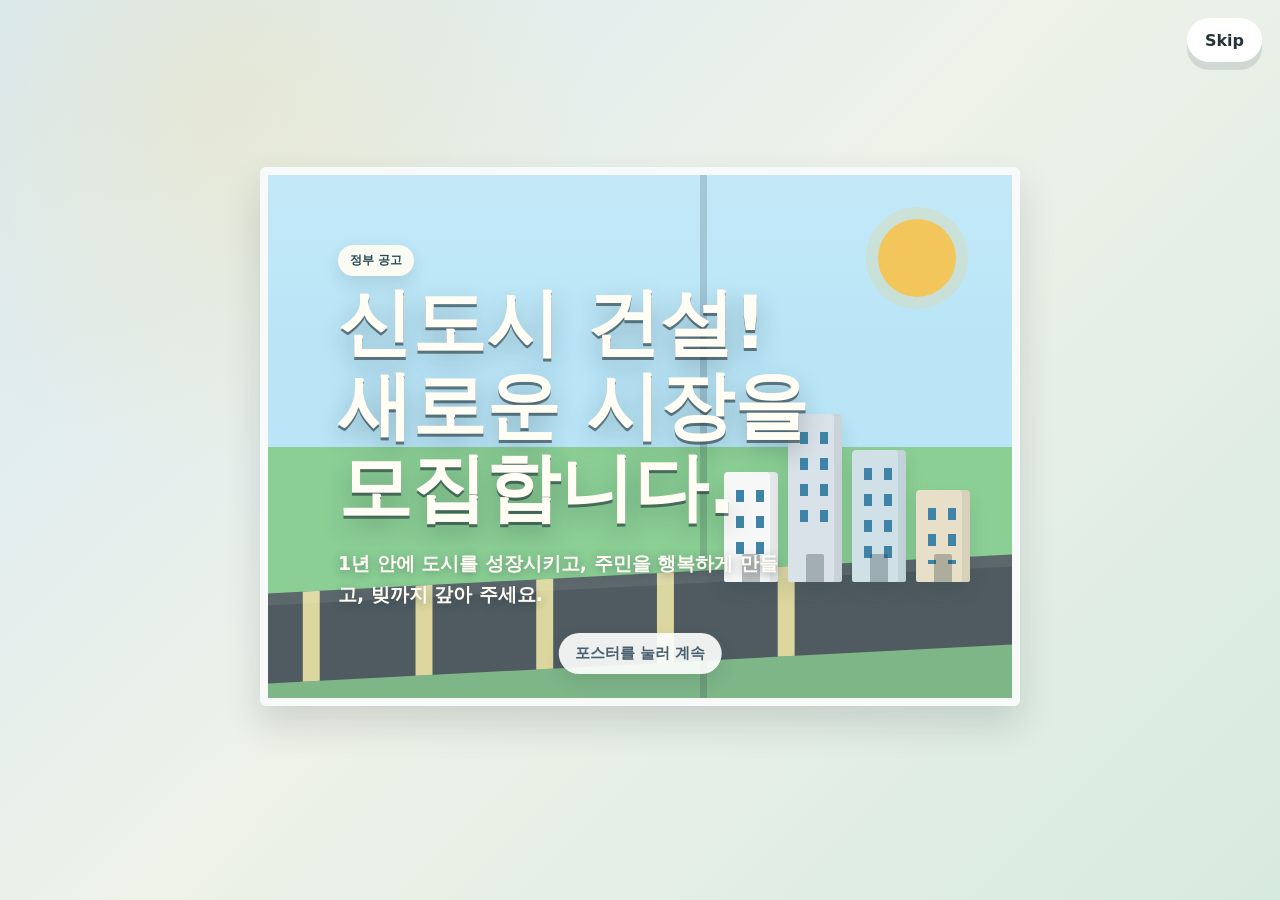
<file: index.html>
<!doctype html>
<html lang="ko">
  <head>
    <meta charset="UTF-8" />
    <meta name="viewport" content="width=device-width, initial-scale=1.0" />
    <title>신도시 프로젝트</title>
    <link rel="stylesheet" href="./styles.css?v=20260710-map-results" />
  </head>
  <body>
    <main class="game-shell">
      <section id="introScreen" class="screen intro-screen is-active" aria-label="프롤로그">
        <button id="skipIntroBtn" class="skip-btn" type="button">Skip</button>
        <div class="poster" id="posterStep">
          <div class="poster-sun"></div>
          <div class="poster-city">
            <span></span><span></span><span></span><span></span>
          </div>
          <p class="eyebrow">정부 공고</p>
          <h1>신도시 건설!<br />새로운 시장을 모집합니다.</h1>
          <p>1년 안에 도시를 성장시키고, 주민을 행복하게 만들고, 빚까지 갚아 주세요.</p>
        </div>
        <div class="dialogue" id="dialogueBox">
          <div class="dialogue-seal">정부</div>
          <div class="dialogue-copy">
            <p class="eyebrow">정부 청사 브리핑</p>
            <p id="dialogueText">지원자가 아무도 없었습니다.</p>
          </div>
          <div class="dialogue-footer">
            <div class="dialogue-dots" aria-hidden="true">
              <span class="is-active"></span><span></span><span></span><span></span><span></span>
            </div>
            <button id="nextDialogueBtn" class="primary-btn" type="button">다음</button>
          </div>
        </div>
      </section>

      <section id="setupScreen" class="screen setup-screen" aria-label="게임 시작 설정">
        <div class="setup-art" aria-hidden="true">
          <div id="mayorPortrait" class="mayor-portrait avatar-1">
            <span class="face"></span>
            <span class="hair"></span>
            <span class="ear left"></span>
            <span class="ear right"></span>
            <span class="eye left"></span>
            <span class="eye right"></span>
            <span class="brow left"></span>
            <span class="brow right"></span>
            <span class="nose"></span>
            <span class="smile"></span>
            <span class="neck"></span>
            <span class="suit"></span>
          </div>
          <div class="map-roll"></div>
        </div>
        <form id="setupForm" class="setup-panel">
          <p class="eyebrow">시장 임명장</p>
          <h1>신도시 프로젝트</h1>
          <label>
            시장 이름
            <input id="mayorName" type="text" value="박수빈" maxlength="12" required />
          </label>
          <label>
            도시 이름
            <input id="cityName" type="text" value="행복시" maxlength="12" required />
          </label>
          <div class="candidate-picker">
            <span>시장 후보 사진</span>
            <div class="candidate-options" role="group" aria-label="시장 후보 사진 선택">
              <button class="candidate-option is-selected" type="button" data-avatar="1" aria-label="할머니 시장 후보 선택">
                <span class="candidate-avatar avatar-1"></span>
                <span class="candidate-label">여성 70대</span>
              </button>
              <button class="candidate-option" type="button" data-avatar="2" aria-label="할아버지 시장 후보 선택">
                <span class="candidate-avatar avatar-2"></span>
                <span class="candidate-label">남성 70대</span>
              </button>
              <button class="candidate-option" type="button" data-avatar="3" aria-label="30대 여성 시장 후보 선택">
                <span class="candidate-avatar avatar-3"></span>
                <span class="candidate-label">여성 30대</span>
              </button>
              <button class="candidate-option" type="button" data-avatar="4" aria-label="30대 남성 시장 후보 선택">
                <span class="candidate-avatar avatar-4"></span>
                <span class="candidate-label">남성 30대</span>
              </button>
              <button class="candidate-option" type="button" data-avatar="5" aria-label="40대 여성 시장 후보 선택">
                <span class="candidate-avatar avatar-5"></span>
                <span class="candidate-label">여성 40대</span>
              </button>
            </div>
          </div>
          <div class="loan-picker">
            <span>초기 대출 금액</span>
            <div class="loan-options" role="group" aria-label="초기 대출 금액">
              <button class="loan-chip is-selected" type="button" data-loan="500000000">5억</button>
              <button class="loan-chip" type="button" data-loan="1000000000">10억</button>
              <button class="loan-chip" type="button" data-loan="2000000000">20억</button>
            </div>
            <input id="customLoan" type="number" min="1" max="99" placeholder="직접 입력: 억 단위" />
          </div>
          <button class="primary-btn wide" type="submit">임명 받고 시작</button>
        </form>
      </section>

      <section id="firstInvestmentScreen" class="screen investment-screen" aria-label="첫 투자">
        <div class="section-head">
          <p class="eyebrow">정부 질문</p>
          <h1>가장 먼저 어떤 분야에 투자하시겠습니까?</h1>
          <p>첫 투자는 도시의 성장 방향에 영향을 줍니다.</p>
        </div>
        <div class="investment-grid">
          <button class="investment-card" type="button" data-field="education">
            <span class="big-icon">교</span>
            <strong>교육</strong>
            <small>교육혁신센터, 학교, 도서관, 교사 지원</small>
          </button>
          <button class="investment-card" type="button" data-field="agriculture">
            <span class="big-icon">농</span>
            <strong>농업</strong>
            <small>스마트팜, 대형 농장, 과수원, 농산물 판매</small>
          </button>
          <button class="investment-card" type="button" data-field="industry">
            <span class="big-icon">산</span>
            <strong>산업</strong>
            <small>산업단지, 기업 유치, 공장, 창업센터</small>
          </button>
        </div>
        <div class="budget-row">
          <label for="firstBudget">투자 예산</label>
          <input id="firstBudget" type="range" min="1" max="10" value="4" />
          <output id="firstBudgetOutput">2억</output>
        </div>
        <button id="confirmInvestmentBtn" class="primary-btn wide" type="button" disabled>도시 운영 시작</button>
      </section>

      <section id="gameScreen" class="screen game-screen" aria-label="도시 운영">
        <header class="topbar">
          <div>
            <p class="eyebrow" id="mayorBadge">시장</p>
            <h1 id="cityTitle">행복시</h1>
          </div>
          <div class="topbar-right">
            <div class="cash-badge">
              <span>보유 자금</span>
              <strong id="cashBadgeValue">0억</strong>
            </div>
            <div class="season-clock">
              <strong id="seasonName">봄</strong>
              <span id="seasonTimer">05:00</span>
            </div>
          </div>
        </header>

        <section class="stats-grid" aria-label="도시 능력치">
          <article class="stat-card money">
            <span>경제</span>
            <strong id="moneyValue">0억</strong>
            <meter id="economyMeter" min="0" max="100" value="45"></meter>
          </article>
          <article class="stat-card happy">
            <span>주민 만족도</span>
            <strong id="happyValue">55</strong>
            <meter id="happyMeter" min="0" max="100" value="55"></meter>
          </article>
          <article class="stat-card growth">
            <span>도시 발전도</span>
            <strong id="growthValue">25</strong>
            <meter id="growthMeter" min="0" max="100" value="25"></meter>
          </article>
          <article class="stat-card debt">
            <span>남은 빚</span>
            <strong id="debtValue">0억</strong>
            <meter id="debtMeter" min="0" max="100" value="50"></meter>
          </article>
        </section>

        <section class="play-area">
          <div class="city-map" aria-label="도시 지도">
            <div class="skyline">
              <span class="map-sun"></span>
              <span class="cloud c1"></span>
              <span class="cloud c2"></span>
              <span class="building b1"></span>
              <span class="building b2"></span>
              <span class="building b3"></span>
              <span class="building b4"></span>
              <span class="shop"></span>
              <span class="park"></span>
              <span class="tree t1"></span>
              <span class="tree t2"></span>
              <span class="tree t3"></span>
              <span class="road"></span>
              <span class="bus"></span>
            </div>
            <div id="mapResultScene" class="map-result-scene" aria-live="polite"></div>
            <div class="map-label" id="mapLabel">새로운 도시가 자라고 있어요</div>
          </div>

          <article class="event-panel">
            <div class="event-title-row">
              <span id="eventMark" class="event-mark">!</span>
              <div>
                <p class="eyebrow" id="eventSeason">봄 사건</p>
                <h2 id="eventTitle">기업 입주 제안</h2>
              </div>
            </div>
            <p id="eventDescription">기업들이 신도시에 들어오고 싶어 합니다.</p>
            <div id="choices" class="choices"></div>
          </article>
        </section>

        <footer class="actionbar">
          <button id="loanBtn" class="secondary-btn" type="button">추가 대출 3억</button>
          <button id="repayBtn" class="secondary-btn" type="button">빚 상환 3억</button>
          <button id="pauseBtn" class="secondary-btn" type="button">일시정지</button>
        </footer>
      </section>

      <section id="endingScreen" class="screen ending-screen" aria-label="엔딩">
        <div class="ending-card">
          <p class="eyebrow">정부 최종 평가</p>
          <h1 id="endingTitle">성공 엔딩</h1>
          <p id="endingMessage">당신은 대한민국 최고의 시장입니다.</p>
          <div class="score-ring">
            <span id="finalScore">0</span>
            <small>점</small>
          </div>
          <dl class="final-stats">
            <div><dt>경제</dt><dd id="finalEconomy">0</dd></div>
            <div><dt>만족도</dt><dd id="finalHappy">0</dd></div>
            <div><dt>발전도</dt><dd id="finalGrowth">0</dd></div>
            <div><dt>남은 빚</dt><dd id="finalDebt">0억</dd></div>
          </dl>
          <button id="restartBtn" class="primary-btn wide" type="button">다시 도전</button>
        </div>
      </section>
    </main>
    <script src="./game.js?v=20260710-map-results"></script>
  </body>
</html>
</file>
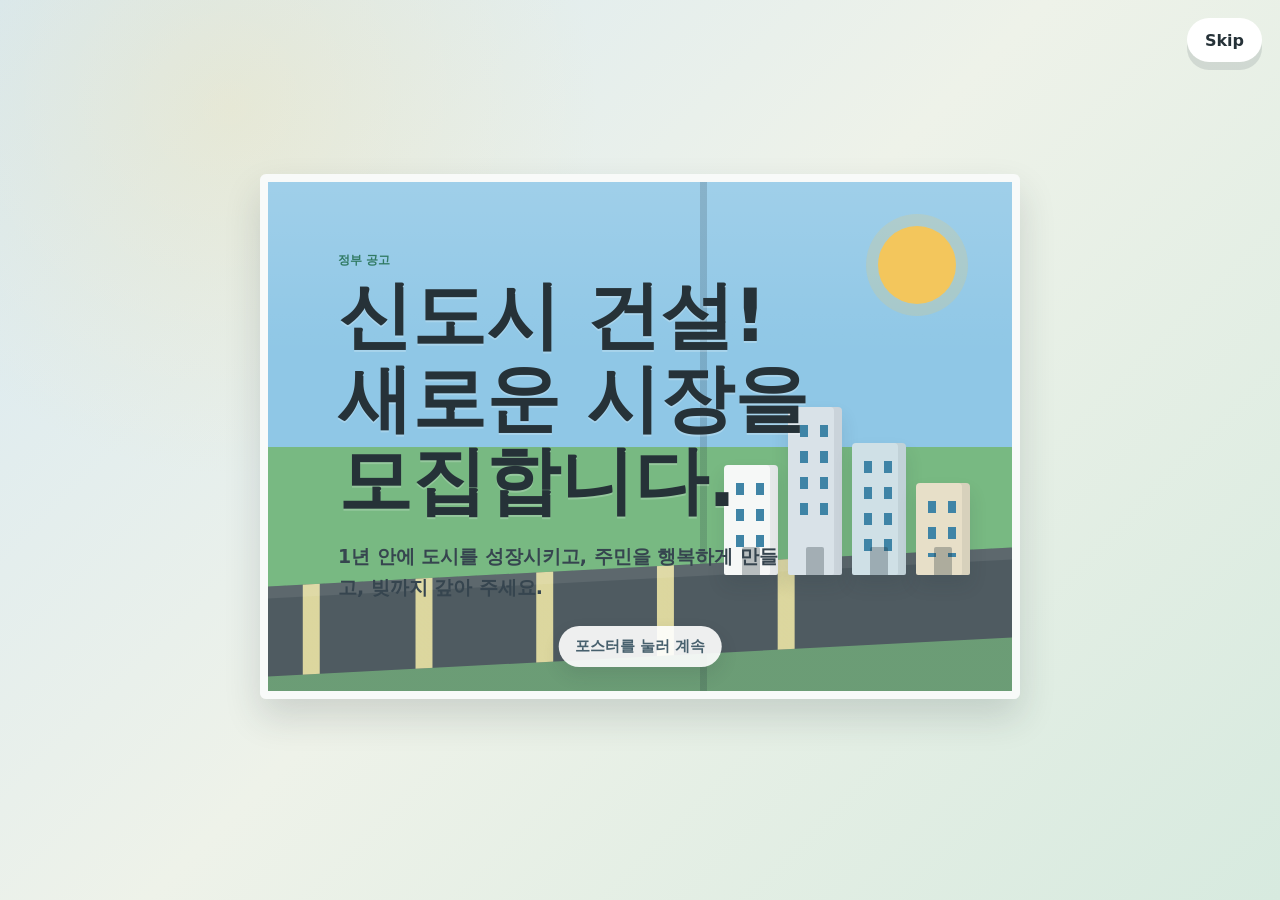
<file: outputs/index.html>
<!doctype html>
<html lang="ko">
  <head>
    <meta charset="UTF-8" />
    <meta name="viewport" content="width=device-width, initial-scale=1.0" />
    <title>신도시 프로젝트</title>
    <link rel="stylesheet" href="./styles.css?v=20260710-harder-faces" />
  </head>
  <body>
    <main class="game-shell">
      <section id="introScreen" class="screen intro-screen is-active" aria-label="프롤로그">
        <button id="skipIntroBtn" class="skip-btn" type="button">Skip</button>
        <div class="poster" id="posterStep">
          <div class="poster-sun"></div>
          <div class="poster-city">
            <span></span><span></span><span></span><span></span>
          </div>
          <p class="eyebrow">정부 공고</p>
          <h1>신도시 건설!<br />새로운 시장을 모집합니다.</h1>
          <p>1년 안에 도시를 성장시키고, 주민을 행복하게 만들고, 빚까지 갚아 주세요.</p>
        </div>
        <div class="dialogue" id="dialogueBox">
          <div class="dialogue-seal">정부</div>
          <div class="dialogue-copy">
            <p class="eyebrow">정부 청사 브리핑</p>
            <p id="dialogueText">지원자가 아무도 없었습니다.</p>
          </div>
          <div class="dialogue-footer">
            <div class="dialogue-dots" aria-hidden="true">
              <span class="is-active"></span><span></span><span></span><span></span><span></span>
            </div>
            <button id="nextDialogueBtn" class="primary-btn" type="button">다음</button>
          </div>
        </div>
      </section>

      <section id="setupScreen" class="screen setup-screen" aria-label="게임 시작 설정">
        <div class="setup-art" aria-hidden="true">
          <div id="mayorPortrait" class="mayor-portrait avatar-1">
            <span class="face"></span>
            <span class="hair"></span>
            <span class="ear left"></span>
            <span class="ear right"></span>
            <span class="eye left"></span>
            <span class="eye right"></span>
            <span class="brow left"></span>
            <span class="brow right"></span>
            <span class="nose"></span>
            <span class="smile"></span>
            <span class="neck"></span>
            <span class="suit"></span>
          </div>
          <div class="map-roll"></div>
        </div>
        <form id="setupForm" class="setup-panel">
          <p class="eyebrow">시장 임명장</p>
          <h1>신도시 프로젝트</h1>
          <label>
            시장 이름
            <input id="mayorName" type="text" value="박수빈" maxlength="12" required />
          </label>
          <label>
            도시 이름
            <input id="cityName" type="text" value="행복시" maxlength="12" required />
          </label>
          <div class="candidate-picker">
            <span>시장 후보 사진</span>
            <div class="candidate-options" role="group" aria-label="시장 후보 사진 선택">
              <button class="candidate-option is-selected" type="button" data-avatar="1" aria-label="할머니 시장 후보 선택">
                <span class="candidate-avatar avatar-1"></span>
              </button>
              <button class="candidate-option" type="button" data-avatar="2" aria-label="할아버지 시장 후보 선택">
                <span class="candidate-avatar avatar-2"></span>
              </button>
              <button class="candidate-option" type="button" data-avatar="3" aria-label="30대 여성 시장 후보 선택">
                <span class="candidate-avatar avatar-3"></span>
              </button>
              <button class="candidate-option" type="button" data-avatar="4" aria-label="30대 남성 시장 후보 선택">
                <span class="candidate-avatar avatar-4"></span>
              </button>
              <button class="candidate-option" type="button" data-avatar="5" aria-label="40대 여성 시장 후보 선택">
                <span class="candidate-avatar avatar-5"></span>
              </button>
            </div>
          </div>
          <div class="loan-picker">
            <span>초기 대출 금액</span>
            <div class="loan-options" role="group" aria-label="초기 대출 금액">
              <button class="loan-chip is-selected" type="button" data-loan="500000000">5억</button>
              <button class="loan-chip" type="button" data-loan="1000000000">10억</button>
              <button class="loan-chip" type="button" data-loan="2000000000">20억</button>
            </div>
            <input id="customLoan" type="number" min="1" max="99" placeholder="직접 입력: 억 단위" />
          </div>
          <button class="primary-btn wide" type="submit">임명 받고 시작</button>
        </form>
      </section>

      <section id="firstInvestmentScreen" class="screen investment-screen" aria-label="첫 투자">
        <div class="section-head">
          <p class="eyebrow">정부 질문</p>
          <h1>가장 먼저 어떤 분야에 투자하시겠습니까?</h1>
          <p>첫 투자는 도시의 성장 방향에 영향을 줍니다.</p>
        </div>
        <div class="investment-grid">
          <button class="investment-card" type="button" data-field="education">
            <span class="big-icon">교</span>
            <strong>교육</strong>
            <small>교육혁신센터, 학교, 도서관, 교사 지원</small>
          </button>
          <button class="investment-card" type="button" data-field="agriculture">
            <span class="big-icon">농</span>
            <strong>농업</strong>
            <small>스마트팜, 대형 농장, 과수원, 농산물 판매</small>
          </button>
          <button class="investment-card" type="button" data-field="industry">
            <span class="big-icon">산</span>
            <strong>산업</strong>
            <small>산업단지, 기업 유치, 공장, 창업센터</small>
          </button>
        </div>
        <div class="budget-row">
          <label for="firstBudget">투자 예산</label>
          <input id="firstBudget" type="range" min="1" max="10" value="4" />
          <output id="firstBudgetOutput">2억</output>
        </div>
        <button id="confirmInvestmentBtn" class="primary-btn wide" type="button" disabled>도시 운영 시작</button>
      </section>

      <section id="gameScreen" class="screen game-screen" aria-label="도시 운영">
        <header class="topbar">
          <div>
            <p class="eyebrow" id="mayorBadge">시장</p>
            <h1 id="cityTitle">행복시</h1>
          </div>
          <div class="topbar-right">
            <div class="cash-badge">
              <span>보유 자금</span>
              <strong id="cashBadgeValue">0억</strong>
            </div>
            <div class="season-clock">
              <strong id="seasonName">봄</strong>
              <span id="seasonTimer">05:00</span>
            </div>
          </div>
        </header>

        <section class="stats-grid" aria-label="도시 능력치">
          <article class="stat-card money">
            <span>경제</span>
            <strong id="moneyValue">0억</strong>
            <meter id="economyMeter" min="0" max="100" value="45"></meter>
          </article>
          <article class="stat-card happy">
            <span>주민 만족도</span>
            <strong id="happyValue">55</strong>
            <meter id="happyMeter" min="0" max="100" value="55"></meter>
          </article>
          <article class="stat-card growth">
            <span>도시 발전도</span>
            <strong id="growthValue">25</strong>
            <meter id="growthMeter" min="0" max="100" value="25"></meter>
          </article>
          <article class="stat-card debt">
            <span>남은 빚</span>
            <strong id="debtValue">0억</strong>
            <meter id="debtMeter" min="0" max="100" value="50"></meter>
          </article>
        </section>

        <section class="play-area">
          <div class="city-map" aria-label="도시 지도">
            <div class="skyline">
              <span class="map-sun"></span>
              <span class="cloud c1"></span>
              <span class="cloud c2"></span>
              <span class="building b1"></span>
              <span class="building b2"></span>
              <span class="building b3"></span>
              <span class="building b4"></span>
              <span class="shop"></span>
              <span class="park"></span>
              <span class="tree t1"></span>
              <span class="tree t2"></span>
              <span class="tree t3"></span>
              <span class="road"></span>
              <span class="bus"></span>
            </div>
            <div class="map-label" id="mapLabel">새로운 도시가 자라고 있어요</div>
          </div>

          <article class="event-panel">
            <div class="event-title-row">
              <span id="eventMark" class="event-mark">!</span>
              <div>
                <p class="eyebrow" id="eventSeason">봄 사건</p>
                <h2 id="eventTitle">기업 입주 제안</h2>
              </div>
            </div>
            <p id="eventDescription">기업들이 신도시에 들어오고 싶어 합니다.</p>
            <div id="choices" class="choices"></div>
          </article>
        </section>

        <footer class="actionbar">
          <button id="loanBtn" class="secondary-btn" type="button">추가 대출 3억</button>
          <button id="repayBtn" class="secondary-btn" type="button">빚 상환 3억</button>
          <button id="pauseBtn" class="secondary-btn" type="button">일시정지</button>
        </footer>
      </section>

      <section id="endingScreen" class="screen ending-screen" aria-label="엔딩">
        <div class="ending-card">
          <p class="eyebrow">정부 최종 평가</p>
          <h1 id="endingTitle">성공 엔딩</h1>
          <p id="endingMessage">당신은 대한민국 최고의 시장입니다.</p>
          <div class="score-ring">
            <span id="finalScore">0</span>
            <small>점</small>
          </div>
          <dl class="final-stats">
            <div><dt>경제</dt><dd id="finalEconomy">0</dd></div>
            <div><dt>만족도</dt><dd id="finalHappy">0</dd></div>
            <div><dt>발전도</dt><dd id="finalGrowth">0</dd></div>
            <div><dt>남은 빚</dt><dd id="finalDebt">0억</dd></div>
          </dl>
          <button id="restartBtn" class="primary-btn wide" type="button">다시 도전</button>
        </div>
      </section>
    </main>
    <script src="./game.js?v=20260710-harder-faces"></script>
  </body>
</html>
</file>
<file: styles.css>
:root {
  --ink: #263238;
  --muted: #66757f;
  --paper: #fffaf0;
  --cream: #fff6dc;
  --mint: #98dfc6;
  --leaf: #3fa66b;
  --sky: #9edbff;
  --blue: #5da9e9;
  --pink: #ff9eb7;
  --yellow: #ffd166;
  --orange: #f28f45;
  --danger: #e65f5c;
  --shadow: 0 18px 36px rgba(38, 50, 56, 0.16);
}

* {
  box-sizing: border-box;
}

body {
  margin: 0;
  min-height: 100vh;
  color: var(--ink);
  font-family: "Arial Rounded MT Bold", "Malgun Gothic", "Apple SD Gothic Neo", system-ui, sans-serif;
  background:
    radial-gradient(circle at 18% 12%, rgba(255, 218, 125, 0.22), transparent 28%),
    linear-gradient(135deg, #d8e9f2 0%, #eef2e9 48%, #d7eadf 100%);
}

button,
input {
  font: inherit;
}

button {
  cursor: pointer;
}

.game-shell {
  min-height: 100vh;
  padding: clamp(6px, 1vw, 12px);
}

.screen {
  display: none;
  min-height: calc(100vh - clamp(28px, 4vw, 56px));
}

.screen.is-active {
  display: grid;
}

.eyebrow {
  margin: 0 0 6px;
  color: #317a63;
  font-size: 0.78rem;
  font-weight: 900;
  letter-spacing: 0;
  text-transform: uppercase;
}

.primary-btn,
.secondary-btn,
.skip-btn,
.loan-chip {
  border: 0;
  border-radius: 999px;
  min-height: 44px;
  padding: 0 18px;
  color: var(--ink);
  font-weight: 900;
  box-shadow: 0 8px 0 rgba(38, 50, 56, 0.12);
  transition: transform 0.15s ease, box-shadow 0.15s ease, filter 0.15s ease;
}

.primary-btn {
  background: var(--yellow);
}

.secondary-btn,
.loan-chip {
  background: #ffffff;
  border: 2px solid rgba(38, 50, 56, 0.12);
}

.skip-btn {
  position: fixed;
  top: 18px;
  right: 18px;
  z-index: 5;
  background: #ffffff;
}

button:hover {
  transform: translateY(-2px);
  filter: saturate(1.04);
}

button:active {
  transform: translateY(2px);
  box-shadow: 0 4px 0 rgba(38, 50, 56, 0.12);
}

button:disabled {
  cursor: not-allowed;
  opacity: 0.55;
  transform: none;
}

.wide {
  width: 100%;
}

.intro-screen {
  place-items: center;
}

.poster {
  position: relative;
  width: min(760px, 94vw);
  min-height: 520px;
  overflow: hidden;
  padding: clamp(34px, 6vw, 70px);
  border: 8px solid #f8faf9;
  border-radius: 6px;
  background:
    linear-gradient(90deg, transparent 0 58%, rgba(30, 45, 55, 0.18) 58% 59%, transparent 59%),
    linear-gradient(0deg, rgba(75, 83, 86, 0.2) 0 18%, transparent 18%),
    linear-gradient(180deg, rgba(255, 255, 255, 0.15), transparent 34%),
    linear-gradient(#b9e5f7 0 52%, #8bcf95 52% 100%);
  box-shadow: var(--shadow);
}

.poster::before {
  content: "";
  position: absolute;
  left: -8%;
  right: -8%;
  bottom: 34px;
  height: 90px;
  background:
    linear-gradient(90deg, transparent 0 11%, rgba(235, 228, 165, 0.9) 11% 13%, transparent 13% 24%, rgba(235, 228, 165, 0.9) 24% 26%, transparent 26% 38%, rgba(235, 228, 165, 0.9) 38% 40%, transparent 40% 52%, rgba(235, 228, 165, 0.9) 52% 54%, transparent 54% 66%, rgba(235, 228, 165, 0.9) 66% 68%, transparent 68%),
    #4f5b61;
  transform: skewY(-3deg);
  box-shadow: inset 0 12px rgba(255, 255, 255, 0.08);
}

.poster::after {
  content: "포스터를 눌러 계속";
  position: absolute;
  left: 50%;
  bottom: 24px;
  padding: 10px 16px;
  border-radius: 999px;
  background: rgba(255, 255, 255, 0.9);
  color: #47606d;
  font-size: 0.95rem;
  font-weight: 900;
  transform: translateX(-50%);
  box-shadow: 0 8px 18px rgba(38, 50, 56, 0.12);
}

.poster h1 {
  position: relative;
  max-width: 520px;
  margin: 0;
  color: #fffdf4;
  font-family: "Malgun Gothic", "Apple SD Gothic Neo", system-ui, sans-serif;
  font-size: clamp(2rem, 6vw, 4.6rem);
  font-weight: 800;
  line-height: 1.12;
  letter-spacing: 0;
  text-shadow: 0 3px 0 rgba(26, 44, 52, 0.58), 0 10px 24px rgba(26, 44, 52, 0.28);
}

.poster p:last-child {
  position: relative;
  max-width: 440px;
  color: #fffdf4;
  font-family: "Malgun Gothic", "Apple SD Gothic Neo", system-ui, sans-serif;
  font-size: clamp(0.98rem, 1.8vw, 1.18rem);
  font-weight: 700;
  line-height: 1.6;
  text-shadow: 0 2px 10px rgba(26, 44, 52, 0.42);
}

.poster .eyebrow {
  position: relative;
  display: inline-block;
  padding: 7px 12px;
  border-radius: 999px;
  background: rgba(255, 253, 244, 0.92);
  color: #274855;
  box-shadow: 0 8px 18px rgba(26, 44, 52, 0.12);
}

.poster-sun {
  position: absolute;
  top: 44px;
  right: 56px;
  width: 78px;
  aspect-ratio: 1;
  border-radius: 50%;
  background: #f3c65c;
  box-shadow: 0 0 0 12px rgba(243, 198, 92, 0.2);
}

.poster-city {
  position: absolute;
  right: 42px;
  bottom: 116px;
  display: flex;
  align-items: end;
  gap: 10px;
}

.poster-city span {
  position: relative;
  width: 54px;
  border-radius: 4px 4px 2px 2px;
  background: #f6f8f7;
  box-shadow:
    inset -8px 0 rgba(30, 48, 60, 0.08),
    0 10px 18px rgba(30, 48, 60, 0.12);
}

.poster-city span::before {
  content: "";
  position: absolute;
  left: 12px;
  right: 12px;
  top: 18px;
  bottom: 18px;
  background:
    linear-gradient(#3f84a6 0 0) 0 0 / 8px 12px,
    linear-gradient(#3f84a6 0 0) 20px 0 / 8px 12px,
    linear-gradient(#3f84a6 0 0) 0 26px / 8px 12px,
    linear-gradient(#3f84a6 0 0) 20px 26px / 8px 12px,
    linear-gradient(#3f84a6 0 0) 0 52px / 8px 12px,
    linear-gradient(#3f84a6 0 0) 20px 52px / 8px 12px,
    linear-gradient(#3f84a6 0 0) 0 78px / 8px 12px,
    linear-gradient(#3f84a6 0 0) 20px 78px / 8px 12px;
  background-repeat: no-repeat;
}

.poster-city span::after {
  content: "";
  position: absolute;
  left: 50%;
  bottom: 0;
  width: 18px;
  height: 28px;
  border-radius: 2px 2px 0 0;
  background: rgba(25, 38, 46, 0.28);
  transform: translateX(-50%);
}

.poster-city span:nth-child(1) { height: 110px; }
.poster-city span:nth-child(2) { height: 168px; background: #d9e2e8; }
.poster-city span:nth-child(3) { height: 132px; background: #cfe0e6; }
.poster-city span:nth-child(4) { height: 92px; background: #e7dfc8; }

.dialogue {
  display: none;
  width: min(720px, 94vw);
  grid-template-columns: 76px 1fr;
  gap: 18px;
  padding: clamp(20px, 3vw, 30px);
  border: 1px solid rgba(38, 50, 56, 0.12);
  border-radius: 8px;
  background:
    linear-gradient(90deg, rgba(48, 91, 116, 0.08), transparent 34%),
    #ffffff;
  box-shadow: var(--shadow);
  text-align: left;
}

.dialogue.is-active {
  display: grid;
}

.dialogue p {
  margin: 0;
}

.dialogue-copy #dialogueText {
  min-height: 70px;
  font-family: "Malgun Gothic", "Apple SD Gothic Neo", system-ui, sans-serif;
  font-size: clamp(1.3rem, 2.6vw, 2rem);
  font-weight: 800;
  line-height: 1.45;
}

.dialogue-copy #dialogueText.is-thought {
  display: inline-block;
  width: fit-content;
  max-width: 100%;
  min-height: auto;
  padding: 14px 18px;
  border: 2px dashed rgba(49, 91, 116, 0.34);
  border-radius: 18px 18px 18px 4px;
  background: #f2f8fb;
  color: #315b74;
  font-style: italic;
}

.dialogue-seal {
  display: grid;
  place-items: center;
  width: 70px;
  aspect-ratio: 1;
  border: 4px solid #315b74;
  border-radius: 50%;
  color: #315b74;
  background: #f8fbf9;
  font-weight: 900;
  box-shadow: inset 0 0 0 5px rgba(49, 91, 116, 0.08);
}

.dialogue-copy {
  display: grid;
  gap: 10px;
}

.dialogue-footer {
  grid-column: 2;
  display: flex;
  align-items: center;
  justify-content: space-between;
  gap: 12px;
}

.dialogue-dots {
  display: flex;
  gap: 6px;
}

.dialogue-dots span {
  width: 9px;
  height: 9px;
  border-radius: 50%;
  background: rgba(38, 50, 56, 0.18);
}

.dialogue-dots span.is-active {
  width: 24px;
  border-radius: 999px;
  background: #315b74;
}

.setup-screen {
  align-items: center;
  grid-template-columns: minmax(260px, 0.88fr) minmax(300px, 520px);
  gap: clamp(18px, 4vw, 48px);
  max-width: 1120px;
  margin: 0 auto;
}

.setup-art {
  min-height: 460px;
  position: relative;
}

.mayor-portrait {
  --skin: #ffd0aa;
  --skin-dark: #e7a984;
  --hair: #3b2d31;
  --line: #3c3034;
  --suit-main: #263846;
  --suit-dark: #1d2c36;
  --tie: #2f5f86;
  position: absolute;
  left: 50%;
  top: 48%;
  width: min(280px, 60vw);
  height: 350px;
  border-radius: 34px;
  background:
    radial-gradient(circle at 50% 8%, rgba(255, 255, 255, 0.85) 0 54px, transparent 55px),
    linear-gradient(180deg, #edf4f7 0 58%, #dce8ed 58% 100%);
  border: 8px solid #f8faf9;
  transform: translate(-50%, -50%);
  box-shadow: 0 20px 38px rgba(30, 45, 55, 0.24);
  overflow: hidden;
}

.mayor-portrait::before {
  content: "";
  position: absolute;
  left: 50%;
  top: 72px;
  width: 196px;
  height: 222px;
  border-radius: 88px 88px 66px 66px;
  background:
    linear-gradient(105deg, rgba(255, 255, 255, 0.24), transparent 34%),
    rgba(70, 45, 34, 0.08);
  transform: translateX(-50%);
  box-shadow: 0 8px 18px rgba(30, 45, 55, 0.1);
  z-index: 1;
}

.face {
  position: absolute;
  left: 50%;
  top: 84px;
  width: 166px;
  height: 188px;
  border-radius: 74px 74px 58px 58px;
  background:
    radial-gradient(circle at 34% 58%, rgba(227, 115, 116, 0.16) 0 12px, transparent 13px),
    radial-gradient(circle at 66% 58%, rgba(227, 115, 116, 0.14) 0 12px, transparent 13px),
    linear-gradient(105deg, rgba(255, 255, 255, 0.32), transparent 36%),
    var(--skin);
  box-shadow:
    inset -8px -7px rgba(105, 66, 56, 0.1),
    0 0 0 3px rgba(60, 48, 52, 0.12);
  transform: translateX(-50%);
  z-index: 2;
}

.hair {
  position: absolute;
  left: 50%;
  top: 58px;
  width: 190px;
  height: 104px;
  border-radius: 92px 92px 30px 30px;
  background:
    radial-gradient(circle at 28% 24%, rgba(255, 255, 255, 0.18) 0 18px, transparent 19px),
    linear-gradient(120deg, rgba(255, 255, 255, 0.08), transparent 30%),
    var(--hair);
  transform: translateX(-50%);
  box-shadow: inset -16px 0 rgba(0, 0, 0, 0.12);
  z-index: 1;
}

.eye {
  position: absolute;
  top: 164px;
  width: 22px;
  height: 13px;
  border-radius: 50% 50% 46% 46%;
  background:
    radial-gradient(circle at 68% 34%, #ffffff 0 3px, transparent 4px),
    var(--line);
  z-index: 5;
}

.eye.left { left: 96px; }
.eye.right { right: 96px; }

.brow {
  position: absolute;
  top: 146px;
  width: 34px;
  height: 6px;
  border-radius: 999px;
  background: var(--line);
  z-index: 5;
}

.brow.left {
  left: 84px;
  transform: rotate(-7deg);
}

.brow.right {
  right: 84px;
  transform: rotate(7deg);
}

.ear {
  position: absolute;
  top: 160px;
  width: 24px;
  height: 44px;
  border-radius: 18px;
  background: var(--skin-dark);
  z-index: 1;
}

.ear.left { left: 35px; }
.ear.right { right: 35px; }

.nose {
  position: absolute;
  left: 50%;
  top: 176px;
  width: 18px;
  height: 34px;
  border-right: 3px solid rgba(95, 55, 40, 0.26);
  border-bottom: 3px solid rgba(95, 55, 40, 0.16);
  border-radius: 0 0 12px 8px;
  transform: translateX(-50%);
  z-index: 5;
}

.smile {
  position: absolute;
  left: 50%;
  top: 218px;
  width: 50px;
  height: 18px;
  border-bottom: 4px solid #8f5455;
  border-radius: 0 0 28px 28px;
  transform: translateX(-50%);
  z-index: 5;
}

.neck {
  position: absolute;
  left: 50%;
  bottom: 76px;
  width: 58px;
  height: 58px;
  border-radius: 14px;
  background: var(--skin-dark);
  transform: translateX(-50%);
  z-index: 1;
}

.suit {
  position: absolute;
  left: 50%;
  bottom: -32px;
  width: 246px;
  height: 112px;
  border-radius: 58px 58px 0 0;
  background:
    linear-gradient(124deg, transparent 0 41%, #f2f2ed 41% 49%, transparent 49%),
    linear-gradient(236deg, transparent 0 41%, #f2f2ed 41% 49%, transparent 49%),
    linear-gradient(180deg, transparent 0 48%, var(--tie) 48% 100%) center / 30px 100% no-repeat,
    linear-gradient(90deg, var(--suit-main) 0 47%, var(--suit-dark) 47% 53%, var(--suit-main) 53% 100%);
  transform: translateX(-50%);
  z-index: 3;
}

.avatar-1 {
  --skin: #f0c2a3;
  --skin-dark: #d99b7d;
  --hair: #d7d0c2;
  --line: #47413b;
  --suit-main: #5a6470;
  --suit-dark: #404b56;
  --tie: #6e4656;
}

.avatar-2 {
  --skin: #e4b18e;
  --skin-dark: #c88769;
  --hair: #bbb6aa;
  --line: #3b3935;
  --suit-main: #39404a;
  --suit-dark: #252b34;
  --tie: #4f6477;
}

.avatar-3 {
  --skin: #ffcca5;
  --skin-dark: #e0a07a;
  --hair: #3c2d32;
  --line: #4b3830;
  --suit-main: #7b4a63;
  --suit-dark: #553346;
  --tie: #d9a1b2;
}

.avatar-4 {
  --skin: #e8aa85;
  --skin-dark: #bd765a;
  --hair: #25272d;
  --line: #2f2b29;
  --suit-main: #263846;
  --suit-dark: #162631;
  --tie: #426d8e;
}

.avatar-5 {
  --skin: #ffd6b5;
  --skin-dark: #d99a7a;
  --hair: #6b4334;
  --line: #4f4944;
  --suit-main: #3f5a64;
  --suit-dark: #2b424b;
  --tie: #b87556;
}

.avatar-2 .hair,
.candidate-avatar.avatar-2::before {
  border-radius: 58px 58px 28px 28px;
}

.avatar-3 .hair {
  width: 204px;
  height: 218px;
  top: 52px;
  border-radius: 100px 100px 72px 72px;
  background:
    radial-gradient(circle at 28% 18%, rgba(255, 255, 255, 0.18) 0 18px, transparent 19px),
    linear-gradient(90deg, var(--hair) 0 18%, transparent 18% 82%, var(--hair) 82% 100%),
    linear-gradient(180deg, var(--hair) 0 100%);
}

.avatar-4 .hair {
  height: 92px;
  width: 176px;
  border-radius: 78px 78px 20px 28px;
}

.avatar-5 .hair {
  width: 198px;
  height: 196px;
  top: 54px;
  border-radius: 92px 92px 58px 58px;
  background:
    radial-gradient(circle at 70% 18%, rgba(255, 255, 255, 0.16) 0 16px, transparent 17px),
    linear-gradient(90deg, var(--hair) 0 16%, transparent 16% 84%, var(--hair) 84% 100%),
    linear-gradient(180deg, var(--hair) 0 100%);
}

.avatar-1 .hair {
  width: 176px;
  height: 86px;
  border-radius: 66px 66px 42px 42px;
}

.avatar-1 .face {
  background:
    linear-gradient(180deg, transparent 0 25%, rgba(110, 78, 66, 0.16) 25% 26%, transparent 26% 31%, rgba(110, 78, 66, 0.12) 31% 32%, transparent 32%),
    radial-gradient(ellipse at 32% 47%, transparent 0 14px, rgba(110, 78, 66, 0.13) 15px 16px, transparent 17px),
    radial-gradient(ellipse at 68% 47%, transparent 0 14px, rgba(110, 78, 66, 0.12) 15px 16px, transparent 17px),
    radial-gradient(circle at 34% 58%, rgba(170, 88, 94, 0.13) 0 11px, transparent 12px),
    radial-gradient(circle at 66% 58%, rgba(170, 88, 94, 0.12) 0 11px, transparent 12px),
    linear-gradient(105deg, rgba(255, 255, 255, 0.32), transparent 36%),
    var(--skin);
}

.avatar-2 .face {
  background:
    linear-gradient(180deg, transparent 0 24%, rgba(96, 68, 58, 0.16) 24% 25%, transparent 25% 30%, rgba(96, 68, 58, 0.12) 30% 31%, transparent 31%),
    radial-gradient(ellipse at 32% 47%, transparent 0 13px, rgba(96, 68, 58, 0.13) 14px 15px, transparent 16px),
    radial-gradient(ellipse at 68% 47%, transparent 0 13px, rgba(96, 68, 58, 0.12) 14px 15px, transparent 16px),
    radial-gradient(circle at 34% 58%, rgba(150, 82, 84, 0.13) 0 10px, transparent 11px),
    radial-gradient(circle at 66% 58%, rgba(150, 82, 84, 0.12) 0 10px, transparent 11px),
    linear-gradient(105deg, rgba(255, 255, 255, 0.26), transparent 36%),
    var(--skin);
}

.avatar-1 .brow,
.avatar-2 .brow {
  height: 4px;
  opacity: 0.78;
}

.avatar-1 .smile,
.avatar-2 .smile {
  width: 46px;
  border-bottom-color: #805354;
}

.avatar-1 .eye {
  width: 19px;
  height: 8px;
  top: 166px;
  border-radius: 999px;
  opacity: 0.82;
}

.avatar-1 .brow.left {
  transform: rotate(2deg);
}

.avatar-1 .brow.right {
  transform: rotate(-2deg);
}

.avatar-1 .nose {
  width: 14px;
  height: 27px;
  top: 179px;
  border-right-width: 2px;
}

.avatar-1 .smile {
  top: 218px;
  height: 14px;
}

.avatar-2 .eye {
  width: 17px;
  height: 12px;
  top: 166px;
  border-radius: 44% 44% 50% 50%;
}

.avatar-2 .brow {
  width: 38px;
}

.avatar-2 .brow.left {
  transform: rotate(-12deg);
}

.avatar-2 .brow.right {
  transform: rotate(12deg);
}

.avatar-2 .nose {
  width: 22px;
  height: 38px;
  top: 174px;
  border-right-width: 4px;
}

.avatar-2 .smile {
  width: 30px;
  top: 223px;
  border-bottom-width: 3px;
}

.avatar-3 .eye {
  width: 26px;
  height: 15px;
  top: 163px;
  border-radius: 55% 55% 42% 42%;
}

.avatar-3 .brow {
  width: 30px;
  top: 144px;
}

.avatar-3 .brow.left {
  transform: rotate(-3deg);
}

.avatar-3 .brow.right {
  transform: rotate(3deg);
}

.avatar-3 .nose {
  width: 15px;
  height: 28px;
  top: 178px;
  border-right-width: 3px;
}

.avatar-3 .smile {
  width: 62px;
  top: 224px;
  border-bottom-color: #a9516a;
}

.avatar-4 .eye {
  width: 21px;
  height: 9px;
  top: 164px;
  border-radius: 999px;
}

.avatar-4 .brow {
  width: 36px;
  top: 143px;
}

.avatar-4 .brow.left {
  transform: rotate(-10deg);
}

.avatar-4 .brow.right {
  transform: rotate(10deg);
}

.avatar-4 .nose {
  width: 20px;
  height: 39px;
  top: 173px;
}

.avatar-4 .smile {
  width: 42px;
  top: 224px;
  border-bottom-width: 3px;
}

.avatar-5 .eye {
  width: 22px;
  height: 16px;
  top: 164px;
  border-radius: 48% 60% 48% 58%;
}

.avatar-5 .brow.left {
  transform: rotate(7deg);
}

.avatar-5 .brow.right {
  transform: rotate(-7deg);
}

.avatar-5 .nose {
  width: 17px;
  height: 34px;
  top: 176px;
}

.avatar-5 .smile {
  width: 56px;
  top: 222px;
  border-bottom-color: #9b5a4f;
}

.candidate-picker {
  display: grid;
  gap: 10px;
  margin: 14px 0;
}

.candidate-picker > span {
  color: #47565f;
  font-size: 0.95rem;
  font-weight: 900;
}

.candidate-options {
  display: grid;
  grid-template-columns: repeat(5, 1fr);
  gap: 8px;
}

.candidate-option {
  display: grid;
  place-items: center;
  gap: 5px;
  min-height: 142px;
  padding: 8px 6px;
  border: 2px solid rgba(38, 50, 56, 0.1);
  border-radius: 8px;
  background: #f8fbf9;
  box-shadow: none;
}

.candidate-label {
  display: inline-grid;
  place-items: center;
  min-height: 24px;
  padding: 3px 7px;
  border-radius: 999px;
  background: #eef5f1;
  color: #354852;
  font-size: 0.74rem;
  font-weight: 900;
  line-height: 1;
  white-space: nowrap;
}

.candidate-option.is-selected {
  border-color: #315b74;
  background: #eaf3f7;
}

.candidate-avatar {
  --skin: #ffd0aa;
  --skin-dark: #e7a984;
  --hair: #3e302a;
  --suit-main: #263846;
  --line: #3b3034;
  position: relative;
  display: block;
  width: 76px;
  height: 104px;
  overflow: hidden;
  border-radius: 18px;
  background:
    radial-gradient(circle at 50% 7%, rgba(255, 255, 255, 0.88) 0 18px, transparent 19px),
    linear-gradient(180deg, transparent 0 57%, var(--suit-main) 57% 100%),
    #edf3f5;
  border: 2px solid #ffffff;
  box-shadow: 0 6px 12px rgba(38, 50, 56, 0.14);
}

.candidate-avatar.avatar-3,
.candidate-avatar.avatar-5 {
  background:
    radial-gradient(circle at 50% 7%, rgba(255, 255, 255, 0.88) 0 18px, transparent 19px),
    linear-gradient(90deg, transparent 0 18%, var(--hair) 18% 30%, transparent 30% 70%, var(--hair) 70% 82%, transparent 82% 100%),
    linear-gradient(180deg, transparent 0 57%, var(--suit-main) 57% 100%),
    #edf3f5;
}

.candidate-avatar::before {
  content: "";
  position: absolute;
  left: 50%;
  top: 16px;
  width: 48px;
  height: 58px;
  border-radius: 25px 25px 20px 20px;
  background:
    radial-gradient(circle at 34% 44%, var(--line) 0 2px, transparent 3px),
    radial-gradient(circle at 66% 44%, var(--line) 0 2px, transparent 3px),
    radial-gradient(circle at 34% 62%, rgba(227, 115, 116, 0.2) 0 5px, transparent 6px),
    radial-gradient(circle at 66% 62%, rgba(227, 115, 116, 0.18) 0 5px, transparent 6px),
    linear-gradient(180deg, var(--hair) 0 25%, transparent 25%),
    var(--skin);
  transform: translateX(-50%);
}

.candidate-avatar::after {
  content: "";
  position: absolute;
  left: 50%;
  top: 60px;
  width: 18px;
  height: 7px;
  border-bottom: 2px solid #8f5455;
  border-radius: 0 0 12px 12px;
  transform: translateX(-50%);
}

.candidate-avatar.avatar-1::before {
  background:
    linear-gradient(180deg, transparent 0 24%, rgba(90, 72, 64, 0.18) 24% 25%, transparent 25% 30%, rgba(90, 72, 64, 0.13) 30% 31%, transparent 31%),
    radial-gradient(ellipse at 32% 47%, transparent 0 5px, rgba(90, 72, 64, 0.14) 6px 7px, transparent 8px),
    radial-gradient(ellipse at 68% 47%, transparent 0 5px, rgba(90, 72, 64, 0.13) 6px 7px, transparent 8px),
    radial-gradient(ellipse at 34% 45%, var(--line) 0 3px, transparent 4px),
    radial-gradient(ellipse at 66% 45%, var(--line) 0 2px, transparent 3px),
    radial-gradient(circle at 34% 62%, rgba(160, 90, 90, 0.14) 0 5px, transparent 6px),
    radial-gradient(circle at 66% 62%, rgba(160, 90, 90, 0.14) 0 5px, transparent 6px),
    linear-gradient(180deg, var(--hair) 0 20%, transparent 20%),
    var(--skin);
}

.candidate-avatar.avatar-1::after {
  width: 14px;
  top: 59px;
  border-bottom-color: #805354;
}

.candidate-avatar.avatar-2::before {
  background:
    linear-gradient(180deg, transparent 0 23%, rgba(82, 62, 56, 0.17) 23% 24%, transparent 24% 30%, rgba(82, 62, 56, 0.12) 30% 31%, transparent 31%),
    radial-gradient(ellipse at 32% 47%, transparent 0 5px, rgba(82, 62, 56, 0.14) 6px 7px, transparent 8px),
    radial-gradient(ellipse at 68% 47%, transparent 0 5px, rgba(82, 62, 56, 0.13) 6px 7px, transparent 8px),
    radial-gradient(ellipse at 33% 44%, var(--line) 0 2px, transparent 3px),
    radial-gradient(ellipse at 67% 45%, var(--line) 0 3px, transparent 4px),
    radial-gradient(ellipse at 50% 53%, rgba(70, 60, 55, 0.28) 0 3px, transparent 4px),
    linear-gradient(180deg, var(--hair) 0 18%, transparent 18%),
    var(--skin);
}

.candidate-avatar.avatar-2::after {
  width: 10px;
  top: 61px;
  border-bottom-color: #6e4b4b;
}

.candidate-avatar.avatar-3::before,
.candidate-avatar.avatar-5::before {
  width: 52px;
  height: 64px;
  border-radius: 28px 28px 22px 22px;
  background:
    radial-gradient(circle at 34% 44%, var(--line) 0 2px, transparent 3px),
    radial-gradient(circle at 66% 44%, var(--line) 0 2px, transparent 3px),
    radial-gradient(circle at 34% 62%, rgba(227, 115, 116, 0.22) 0 5px, transparent 6px),
    radial-gradient(circle at 66% 62%, rgba(227, 115, 116, 0.2) 0 5px, transparent 6px),
    linear-gradient(90deg, var(--hair) 0 12%, transparent 12% 88%, var(--hair) 88% 100%),
    linear-gradient(180deg, var(--hair) 0 13%, transparent 13%),
    var(--skin);
}

.candidate-avatar.avatar-3::before {
  background:
    radial-gradient(ellipse at 33% 44%, var(--line) 0 4px, transparent 5px),
    radial-gradient(ellipse at 67% 44%, var(--line) 0 2px, transparent 3px),
    radial-gradient(ellipse at 50% 54%, rgba(75, 56, 48, 0.22) 0 2px, transparent 3px),
    radial-gradient(circle at 34% 62%, rgba(227, 115, 116, 0.22) 0 5px, transparent 6px),
    radial-gradient(circle at 66% 62%, rgba(227, 115, 116, 0.2) 0 5px, transparent 6px),
    linear-gradient(90deg, var(--hair) 0 12%, transparent 12% 88%, var(--hair) 88% 100%),
    linear-gradient(180deg, var(--hair) 0 12%, transparent 12%),
    var(--skin);
}

.candidate-avatar.avatar-3::after {
  width: 22px;
  top: 61px;
  border-bottom-color: #a9516a;
}

.candidate-avatar.avatar-4::before {
  background:
    radial-gradient(ellipse at 34% 44%, var(--line) 0 3px, transparent 4px),
    radial-gradient(ellipse at 66% 44%, var(--line) 0 2px, transparent 3px),
    radial-gradient(ellipse at 51% 55%, rgba(65, 48, 42, 0.24) 0 3px, transparent 4px),
    radial-gradient(circle at 34% 62%, rgba(227, 115, 116, 0.16) 0 4px, transparent 5px),
    radial-gradient(circle at 66% 62%, rgba(227, 115, 116, 0.14) 0 4px, transparent 5px),
    linear-gradient(180deg, var(--hair) 0 16%, transparent 16%),
    var(--skin);
}

.candidate-avatar.avatar-4::after {
  width: 15px;
  top: 61px;
  border-bottom-color: #805354;
}

.candidate-avatar.avatar-5::before {
  background:
    radial-gradient(ellipse at 34% 43%, var(--line) 0 2px, transparent 3px),
    radial-gradient(ellipse at 66% 45%, var(--line) 0 4px, transparent 5px),
    radial-gradient(ellipse at 48% 54%, rgba(79, 61, 54, 0.22) 0 2px, transparent 3px),
    radial-gradient(circle at 34% 62%, rgba(227, 115, 116, 0.2) 0 5px, transparent 6px),
    radial-gradient(circle at 66% 62%, rgba(227, 115, 116, 0.18) 0 5px, transparent 6px),
    linear-gradient(90deg, var(--hair) 0 12%, transparent 12% 88%, var(--hair) 88% 100%),
    linear-gradient(180deg, var(--hair) 0 12%, transparent 12%),
    var(--skin);
}

.candidate-avatar.avatar-5::after {
  width: 19px;
  top: 60px;
  border-bottom-color: #9b5a4f;
}

.map-roll {
  position: absolute;
  left: 7%;
  right: 7%;
  bottom: 28px;
  height: 110px;
  border-radius: 8px;
  background:
    linear-gradient(90deg, transparent 0 48%, #5da9e9 48% 52%, transparent 52%),
    linear-gradient(#ffffff 0 100%);
  box-shadow: var(--shadow);
}

.setup-panel,
.ending-card {
  padding: clamp(22px, 4vw, 36px);
  border-radius: 8px;
  background: rgba(255, 255, 255, 0.9);
  box-shadow: var(--shadow);
}

.setup-panel h1,
.section-head h1,
.ending-card h1 {
  margin: 0 0 18px;
  font-size: clamp(2rem, 5vw, 3.4rem);
  line-height: 1.06;
}

label,
.loan-picker span,
.budget-row label {
  display: grid;
  gap: 8px;
  margin: 14px 0;
  color: #47565f;
  font-size: 0.95rem;
  font-weight: 900;
}

input[type="text"],
input[type="number"] {
  width: 100%;
  min-height: 50px;
  padding: 0 16px;
  border: 3px solid rgba(38, 50, 56, 0.12);
  border-radius: 8px;
  background: #fffef8;
  color: var(--ink);
  font-size: 1rem;
  font-weight: 900;
  outline: none;
}

input:focus {
  border-color: var(--blue);
}

.loan-options {
  display: flex;
  flex-wrap: wrap;
  gap: 10px;
  margin: 8px 0 12px;
}

.loan-chip.is-selected {
  background: var(--mint);
}

.investment-screen {
  align-content: center;
  gap: 24px;
  max-width: 1120px;
  margin: 0 auto;
}

.section-head {
  text-align: center;
}

.section-head p:last-child {
  margin: 0;
  color: var(--muted);
  font-weight: 800;
}

.investment-grid {
  display: grid;
  grid-template-columns: repeat(3, 1fr);
  gap: 16px;
}

.investment-card {
  display: grid;
  justify-items: center;
  gap: 12px;
  min-height: 250px;
  padding: 24px;
  border: 4px solid transparent;
  border-radius: 8px;
  background: #ffffff;
  color: var(--ink);
  box-shadow: var(--shadow);
  text-align: center;
}

.investment-card.is-selected {
  border-color: var(--orange);
  background: #fff4d8;
}

.big-icon {
  display: grid;
  place-items: center;
  width: 86px;
  aspect-ratio: 1;
  border-radius: 50%;
  background: var(--mint);
  font-size: 2.2rem;
  font-weight: 900;
}

.investment-card strong {
  font-size: 1.6rem;
}

.investment-card small {
  color: var(--muted);
  font-weight: 800;
  line-height: 1.5;
}

.budget-row {
  display: grid;
  grid-template-columns: auto 1fr auto;
  align-items: center;
  gap: 14px;
  padding: 16px;
  border-radius: 8px;
  background: rgba(255, 255, 255, 0.82);
}

input[type="range"] {
  width: 100%;
  accent-color: var(--orange);
}

output {
  min-width: 52px;
  font-weight: 900;
}

.game-screen {
  gap: 6px;
  max-width: 1220px;
  margin: 0 auto;
}

.topbar,
.actionbar {
  display: flex;
  align-items: center;
  justify-content: space-between;
  gap: 8px;
  padding: 7px 10px;
  border-radius: 8px;
  background: rgba(255, 255, 255, 0.86);
  box-shadow: 0 12px 24px rgba(38, 50, 56, 0.1);
}

.topbar h1 {
  margin: 0;
  font-size: clamp(1.35rem, 2.1vw, 2rem);
}

.topbar-right {
  display: flex;
  align-items: center;
  justify-content: flex-end;
  gap: 10px;
}

.cash-badge {
  display: grid;
  justify-items: end;
  gap: 2px;
  min-width: 120px;
  padding: 8px 12px;
  border: 2px solid rgba(38, 50, 56, 0.12);
  border-radius: 6px;
  background: #f8fbf9;
  box-shadow: 0 8px 16px rgba(38, 50, 56, 0.08);
}

.cash-badge span {
  color: #66757f;
  font-size: 0.74rem;
  font-weight: 900;
}

.cash-badge strong {
  color: #203139;
  font-size: 1.2rem;
  line-height: 1;
}

.season-clock {
  display: grid;
  justify-items: end;
  gap: 2px;
  font-weight: 900;
}

.season-clock strong {
  font-size: 1.05rem;
}

.season-clock span {
  padding: 5px 10px;
  border-radius: 999px;
  background: var(--ink);
  color: #ffffff;
}

.stats-grid {
  display: grid;
  grid-template-columns: repeat(4, 1fr);
  gap: 8px;
}

.stat-card {
  display: grid;
  gap: 3px;
  min-width: 0;
  padding: 7px 10px;
  border-radius: 8px;
  background: #ffffff;
  box-shadow: 0 12px 24px rgba(38, 50, 56, 0.1);
}

.stat-card span {
  color: var(--muted);
  font-size: 0.78rem;
  font-weight: 900;
}

.stat-card strong {
  overflow-wrap: anywhere;
  font-size: clamp(1rem, 1.55vw, 1.32rem);
}

meter {
  width: 100%;
  height: 7px;
}

.play-area {
  display: grid;
  grid-template-columns: minmax(330px, 1fr) minmax(350px, 0.92fr);
  gap: 10px;
  min-height: 305px;
}

.city-map,
.event-panel {
  border-radius: 8px;
  background: rgba(255, 255, 255, 0.88);
  box-shadow: var(--shadow);
}

.city-map {
  position: relative;
  overflow: hidden;
  min-height: 305px;
  background:
    radial-gradient(circle at 78% 16%, rgba(244, 199, 87, 0.8) 0 38px, transparent 40px),
    linear-gradient(#87bdd6 0 44%, #9fc9a5 44% 60%, #72aa7a 60% 100%);
}

.skyline {
  position: absolute;
  inset: 0;
}

.map-sun {
  position: absolute;
  top: 18px;
  right: 58px;
  width: 48px;
  aspect-ratio: 1;
  border-radius: 50%;
  background: #f0c457;
  box-shadow: 0 0 0 10px rgba(240, 196, 87, 0.18);
}

.cloud {
  position: absolute;
  width: 76px;
  height: 30px;
  border-radius: 22px;
  background: rgba(238, 244, 246, 0.88);
  box-shadow: 0 8px 20px rgba(46, 74, 90, 0.16);
}

.cloud::before,
.cloud::after {
  content: "";
  position: absolute;
  bottom: 12px;
  border-radius: 50%;
  background: #ffffff;
}

.cloud::before {
  left: 18px;
  width: 44px;
  height: 44px;
}

.cloud::after {
  right: 18px;
  width: 36px;
  height: 36px;
}

.c1 {
  left: 8%;
  top: 30px;
}

.c2 {
  left: 48%;
  top: 46px;
  transform: scale(0.76);
  opacity: 0.86;
}

.building {
  position: absolute;
  bottom: 84px;
  width: 56px;
  border-radius: 4px 4px 2px 2px;
  background:
    linear-gradient(105deg, rgba(255, 255, 255, 0.38), transparent 28%),
    #e6dfc7;
  border: 2px solid rgba(28, 43, 52, 0.16);
  box-shadow:
    inset -8px 0 rgba(18, 35, 45, 0.08),
    0 14px 22px rgba(18, 35, 45, 0.16);
}

.building::after {
  content: "";
  position: absolute;
  inset: 14px 12px 40px;
  background:
    linear-gradient(#4f8fb2 0 0) 0 0 / 8px 12px,
    linear-gradient(#4f8fb2 0 0) 18px 0 / 8px 12px,
    linear-gradient(#4f8fb2 0 0) 0 24px / 8px 12px,
    linear-gradient(#4f8fb2 0 0) 18px 24px / 8px 12px,
    linear-gradient(#4f8fb2 0 0) 0 48px / 8px 12px,
    linear-gradient(#4f8fb2 0 0) 18px 48px / 8px 12px;
  background-repeat: no-repeat;
}

.building::before {
  content: "";
  position: absolute;
  left: 50%;
  bottom: 0;
  width: 24px;
  height: 34px;
  border-radius: 2px 2px 0 0;
  background: rgba(28, 43, 52, 0.28);
  transform: translateX(-50%);
}

.b1 { left: 9%; height: 106px; background-color: #c9d2d8; }
.b2 { left: 27%; height: 154px; background-color: #d7e0e4; }
.b3 { right: 25%; height: 124px; background-color: #d9d0b6; }
.b4 { right: 8%; height: 92px; background-color: #c6d5c6; }

.shop {
  position: absolute;
  left: 42%;
  bottom: 82px;
  width: 88px;
  height: 52px;
  border-radius: 3px;
  background: #d8b152;
  border: 2px solid rgba(28, 43, 52, 0.16);
  box-shadow: 0 14px 22px rgba(18, 35, 45, 0.16);
}

.shop::before {
  content: "";
  position: absolute;
  left: -8px;
  right: -8px;
  top: -28px;
  height: 32px;
  border-radius: 3px 3px 1px 1px;
  background:
    repeating-linear-gradient(90deg, #f4f2e8 0 18px, #b74f5d 18px 36px);
  border: 2px solid rgba(28, 43, 52, 0.16);
}

.shop::after {
  content: "";
  position: absolute;
  left: 18px;
  right: 18px;
  top: 26px;
  height: 18px;
  border-radius: 2px;
  background: #f4f2e8;
}

.park {
  position: absolute;
  right: 33%;
  bottom: 70px;
  width: 92px;
  height: 34px;
  border-radius: 999px;
  background:
    radial-gradient(circle at 22% 52%, #2e7950 0 18px, transparent 19px),
    radial-gradient(circle at 50% 30%, #4b9462 0 23px, transparent 24px),
    radial-gradient(circle at 76% 56%, #246541 0 18px, transparent 19px);
  box-shadow: 0 10px 0 rgba(35, 85, 50, 0.18);
}

.tree {
  position: absolute;
  bottom: 60px;
  width: 40px;
  aspect-ratio: 1;
  border-radius: 45% 55% 42% 58%;
  background: #2f7b50;
}

.tree::after {
  content: "";
  position: absolute;
  left: 24px;
  top: 42px;
  width: 10px;
  height: 52px;
  border-radius: 999px;
  background: #6f5036;
}

.t1 { left: 19%; }
.t2 { right: 19%; width: 72px; }
.t3 {
  left: 4%;
  bottom: 54px;
  width: 34px;
  background: #4b9462;
}

.road {
  position: absolute;
  left: -6%;
  right: -6%;
  bottom: 0;
  height: 84px;
  background:
    linear-gradient(180deg, rgba(255, 255, 255, 0.08), transparent 34%),
    #4f5b61;
  transform: skewY(-4deg);
  box-shadow: inset 0 14px rgba(255, 255, 255, 0.08);
}

.road::after {
  content: "";
  position: absolute;
  left: 0;
  right: 0;
  top: 37px;
  border-top: 5px dashed #e7d990;
}

.bus {
  position: absolute;
  left: 38%;
  bottom: 56px;
  width: 96px;
  height: 44px;
  border-radius: 5px 8px 5px 5px;
  background:
    linear-gradient(110deg, rgba(255, 255, 255, 0.32), transparent 34%),
    #d9a832;
  box-shadow: 0 7px 0 rgba(18, 35, 45, 0.18);
  animation: bob 2.2s ease-in-out infinite;
}

.bus::before {
  content: "";
  position: absolute;
  inset: 12px 20px auto;
  height: 18px;
  border-radius: 2px;
  background: #eef4f7;
}

.bus::after {
  content: "";
  position: absolute;
  left: 20px;
  right: 20px;
  bottom: -10px;
  height: 20px;
  background:
    radial-gradient(circle, #202a30 0 9px, transparent 10px) left / 28px 18px no-repeat,
    radial-gradient(circle, #202a30 0 9px, transparent 10px) right / 28px 18px no-repeat;
}

@keyframes bob {
  0%, 100% { transform: translateY(0); }
  50% { transform: translateY(-8px); }
}

.map-label {
  position: absolute;
  left: 12px;
  bottom: 12px;
  max-width: calc(100% - 36px);
  padding: 8px 12px;
  border-radius: 999px;
  background: #ffffff;
  color: #47606d;
  font-weight: 900;
  box-shadow: 0 8px 18px rgba(38, 50, 56, 0.12);
}

.map-result-scene {
  position: absolute;
  left: 50%;
  bottom: 76px;
  display: none;
  width: min(390px, calc(100% - 34px));
  padding: 14px 16px;
  border: 3px solid rgba(49, 91, 116, 0.18);
  border-radius: 18px 18px 18px 5px;
  background:
    linear-gradient(135deg, rgba(255, 255, 255, 0.96), rgba(242, 248, 251, 0.96)),
    #ffffff;
  color: #2d414b;
  box-shadow: 0 18px 34px rgba(30, 45, 55, 0.22);
  transform: translateX(-50%);
  z-index: 8;
}

.map-result-scene::after {
  content: "";
  position: absolute;
  left: 46px;
  bottom: -16px;
  width: 24px;
  height: 24px;
  background: #ffffff;
  border-right: 3px solid rgba(49, 91, 116, 0.18);
  border-bottom: 3px solid rgba(49, 91, 116, 0.18);
  transform: rotate(45deg);
}

.map-result-scene.is-visible {
  display: grid;
  gap: 7px;
  animation: result-pop 0.26s ease-out;
}

.map-result-scene strong {
  font-size: 1.02rem;
  font-weight: 900;
}

.map-result-scene span {
  font-size: 0.9rem;
  font-weight: 800;
  line-height: 1.45;
}

@keyframes result-pop {
  from {
    opacity: 0;
    transform: translateX(-50%) translateY(12px) scale(0.96);
  }
  to {
    opacity: 1;
    transform: translateX(-50%) translateY(0) scale(1);
  }
}

.event-panel {
  display: grid;
  align-content: start;
  gap: 8px;
  padding: clamp(10px, 1.4vw, 15px);
}

.event-title-row {
  display: grid;
  grid-template-columns: 44px 1fr;
  gap: 8px;
  align-items: center;
}

.event-mark {
  display: grid;
  place-items: center;
  width: 44px;
  aspect-ratio: 1;
  border-radius: 50%;
  background: var(--pink);
  color: #ffffff;
  font-size: 1.45rem;
  font-weight: 900;
}

.event-panel h2 {
  margin: 0;
  font-size: clamp(1.08rem, 1.75vw, 1.5rem);
  line-height: 1.15;
}

.event-panel p {
  margin: 0;
  color: #51646e;
  font-weight: 800;
  font-size: 0.92rem;
  line-height: 1.35;
}

.choices {
  display: grid;
  gap: 8px;
}

.choice-btn {
  display: grid;
  grid-template-columns: 1fr auto;
  gap: 10px;
  align-items: center;
  min-height: 50px;
  padding: 8px 10px;
  border: 3px solid rgba(38, 50, 56, 0.09);
  border-radius: 8px;
  background: #fffdf7;
  color: var(--ink);
  text-align: left;
  box-shadow: none;
}

.choice-btn strong {
  display: block;
  margin-bottom: 2px;
  font-size: 0.88rem;
}

.choice-btn small {
  color: var(--muted);
  font-size: 0.76rem;
  font-weight: 800;
}

.choice-btn em {
  display: grid;
  place-items: center;
  min-width: 48px;
  min-height: 28px;
  border-radius: 999px;
  background: var(--mint);
  font-style: normal;
  font-weight: 900;
}

.choice-btn.result-continue {
  border-color: rgba(49, 91, 116, 0.26);
  background:
    linear-gradient(90deg, rgba(151, 218, 197, 0.24), rgba(255, 255, 255, 0.92)),
    #ffffff;
}

.choice-btn.danger-choice {
  border-color: rgba(173, 69, 59, 0.28);
  background:
    linear-gradient(90deg, rgba(255, 220, 214, 0.7), rgba(255, 253, 247, 0.96)),
    #fffdf7;
}

.choice-btn.danger-choice em {
  background: #ffd1c9;
  color: #87392f;
}

.actionbar {
  flex-wrap: wrap;
  justify-content: center;
  padding: 6px;
}

.ending-screen {
  place-items: center;
  position: relative;
  overflow: hidden;
}

.ending-card {
  width: min(760px, 94vw);
  text-align: center;
  position: relative;
  z-index: 2;
}

.fireworks {
  position: absolute;
  inset: 0;
  pointer-events: none;
  z-index: 1;
}

.fireworks span {
  position: absolute;
  left: var(--x);
  top: var(--y);
  width: 8px;
  aspect-ratio: 1;
  border-radius: 50%;
  background: hsl(var(--hue), 88%, 58%);
  box-shadow:
    0 -26px 0 hsl(calc(var(--hue) + 34), 90%, 62%),
    22px -12px 0 hsl(calc(var(--hue) + 70), 88%, 58%),
    22px 14px 0 hsl(calc(var(--hue) + 120), 86%, 58%),
    0 28px 0 hsl(calc(var(--hue) + 164), 86%, 62%),
    -22px 14px 0 hsl(calc(var(--hue) + 210), 88%, 58%),
    -22px -12px 0 hsl(calc(var(--hue) + 260), 88%, 60%);
  animation: firework-pop 1.8s ease-out infinite;
  animation-delay: var(--delay);
  opacity: 0;
}

@keyframes firework-pop {
  0% {
    transform: scale(0.15) rotate(0deg);
    opacity: 0;
  }
  18% {
    opacity: 1;
  }
  70% {
    opacity: 0.95;
  }
  100% {
    transform: scale(1.35) rotate(24deg);
    opacity: 0;
  }
}

.ending-card p {
  color: #51646e;
  font-size: 1.1rem;
  font-weight: 900;
}

.score-ring {
  display: grid;
  place-items: center;
  width: 168px;
  aspect-ratio: 1;
  margin: 22px auto;
  border: 12px solid var(--yellow);
  border-radius: 50%;
  background: #ffffff;
}

.score-ring span {
  font-size: 3.5rem;
  font-weight: 900;
  line-height: 1;
}

.score-ring small {
  font-weight: 900;
}

.final-stats {
  display: grid;
  grid-template-columns: repeat(4, 1fr);
  gap: 10px;
  margin: 20px 0;
}

.final-stats div {
  padding: 12px;
  border-radius: 8px;
  background: #fff6dc;
}

.final-stats dt {
  color: var(--muted);
  font-size: 0.82rem;
  font-weight: 900;
}

.final-stats dd {
  margin: 6px 0 0;
  font-size: 1.25rem;
  font-weight: 900;
}

@media (max-width: 860px) {
  .setup-screen,
  .play-area {
    grid-template-columns: 1fr;
  }

  .setup-art {
    min-height: 330px;
  }

  .investment-grid,
  .stats-grid,
  .final-stats {
    grid-template-columns: 1fr 1fr;
  }

  .city-map {
    min-height: 360px;
  }

  .building {
    bottom: 112px;
    width: 60px;
  }

  .b2 { height: 188px; }
}

@media (max-width: 560px) {
  .game-shell {
    padding: 10px;
  }

  .screen {
    min-height: calc(100vh - 20px);
  }

  .poster {
    min-height: 500px;
    padding-top: 84px;
  }

  .poster-city {
    opacity: 0.58;
    right: 12px;
  }

  .investment-grid,
  .stats-grid,
  .final-stats {
    grid-template-columns: 1fr;
  }

  .budget-row {
    grid-template-columns: 1fr;
  }

  .topbar {
    align-items: flex-start;
  }

  .topbar-right {
    align-items: flex-end;
    flex-direction: column-reverse;
    gap: 6px;
  }

  .cash-badge {
    min-width: 104px;
    padding: 6px 10px;
  }

  .choice-btn {
    grid-template-columns: 1fr;
  }

  .choice-btn em {
    width: max-content;
  }
}
</file>
<file: outputs/styles.css>
:root {
  --ink: #263238;
  --muted: #66757f;
  --paper: #fffaf0;
  --cream: #fff6dc;
  --mint: #98dfc6;
  --leaf: #3fa66b;
  --sky: #9edbff;
  --blue: #5da9e9;
  --pink: #ff9eb7;
  --yellow: #ffd166;
  --orange: #f28f45;
  --danger: #e65f5c;
  --shadow: 0 18px 36px rgba(38, 50, 56, 0.16);
}

* {
  box-sizing: border-box;
}

body {
  margin: 0;
  min-height: 100vh;
  color: var(--ink);
  font-family: "Arial Rounded MT Bold", "Malgun Gothic", "Apple SD Gothic Neo", system-ui, sans-serif;
  background:
    radial-gradient(circle at 18% 12%, rgba(255, 218, 125, 0.22), transparent 28%),
    linear-gradient(135deg, #d8e9f2 0%, #eef2e9 48%, #d7eadf 100%);
}

button,
input {
  font: inherit;
}

button {
  cursor: pointer;
}

.game-shell {
  min-height: 100vh;
  padding: clamp(6px, 1vw, 12px);
}

.screen {
  display: none;
  min-height: calc(100vh - clamp(28px, 4vw, 56px));
}

.screen.is-active {
  display: grid;
}

.eyebrow {
  margin: 0 0 6px;
  color: #317a63;
  font-size: 0.78rem;
  font-weight: 900;
  letter-spacing: 0;
  text-transform: uppercase;
}

.primary-btn,
.secondary-btn,
.skip-btn,
.loan-chip {
  border: 0;
  border-radius: 999px;
  min-height: 44px;
  padding: 0 18px;
  color: var(--ink);
  font-weight: 900;
  box-shadow: 0 8px 0 rgba(38, 50, 56, 0.12);
  transition: transform 0.15s ease, box-shadow 0.15s ease, filter 0.15s ease;
}

.primary-btn {
  background: var(--yellow);
}

.secondary-btn,
.loan-chip {
  background: #ffffff;
  border: 2px solid rgba(38, 50, 56, 0.12);
}

.skip-btn {
  position: fixed;
  top: 18px;
  right: 18px;
  z-index: 5;
  background: #ffffff;
}

button:hover {
  transform: translateY(-2px);
  filter: saturate(1.04);
}

button:active {
  transform: translateY(2px);
  box-shadow: 0 4px 0 rgba(38, 50, 56, 0.12);
}

button:disabled {
  cursor: not-allowed;
  opacity: 0.55;
  transform: none;
}

.wide {
  width: 100%;
}

.intro-screen {
  place-items: center;
}

.poster {
  position: relative;
  width: min(760px, 94vw);
  min-height: 520px;
  overflow: hidden;
  padding: clamp(34px, 6vw, 70px);
  border: 8px solid #f8faf9;
  border-radius: 6px;
  background:
    linear-gradient(90deg, transparent 0 58%, rgba(30, 45, 55, 0.18) 58% 59%, transparent 59%),
    linear-gradient(0deg, rgba(75, 83, 86, 0.28) 0 18%, transparent 18%),
    linear-gradient(180deg, rgba(255, 255, 255, 0.15), transparent 34%),
    linear-gradient(#8fc7e6 0 52%, #78b982 52% 100%);
  box-shadow: var(--shadow);
}

.poster::before {
  content: "";
  position: absolute;
  left: -8%;
  right: -8%;
  bottom: 34px;
  height: 90px;
  background:
    linear-gradient(90deg, transparent 0 11%, rgba(235, 228, 165, 0.9) 11% 13%, transparent 13% 24%, rgba(235, 228, 165, 0.9) 24% 26%, transparent 26% 38%, rgba(235, 228, 165, 0.9) 38% 40%, transparent 40% 52%, rgba(235, 228, 165, 0.9) 52% 54%, transparent 54% 66%, rgba(235, 228, 165, 0.9) 66% 68%, transparent 68%),
    #4f5b61;
  transform: skewY(-3deg);
  box-shadow: inset 0 12px rgba(255, 255, 255, 0.08);
}

.poster::after {
  content: "포스터를 눌러 계속";
  position: absolute;
  left: 50%;
  bottom: 24px;
  padding: 10px 16px;
  border-radius: 999px;
  background: rgba(255, 255, 255, 0.9);
  color: #47606d;
  font-size: 0.95rem;
  font-weight: 900;
  transform: translateX(-50%);
  box-shadow: 0 8px 18px rgba(38, 50, 56, 0.12);
}

.poster h1 {
  position: relative;
  max-width: 520px;
  margin: 0;
  font-family: "Malgun Gothic", "Apple SD Gothic Neo", system-ui, sans-serif;
  font-size: clamp(2rem, 6vw, 4.6rem);
  font-weight: 800;
  line-height: 1.12;
  letter-spacing: 0;
  text-shadow: 0 2px 0 rgba(255, 255, 255, 0.22);
}

.poster p:last-child {
  position: relative;
  max-width: 440px;
  color: #36454f;
  font-family: "Malgun Gothic", "Apple SD Gothic Neo", system-ui, sans-serif;
  font-size: clamp(0.98rem, 1.8vw, 1.18rem);
  font-weight: 700;
  line-height: 1.6;
}

.poster-sun {
  position: absolute;
  top: 44px;
  right: 56px;
  width: 78px;
  aspect-ratio: 1;
  border-radius: 50%;
  background: #f3c65c;
  box-shadow: 0 0 0 12px rgba(243, 198, 92, 0.2);
}

.poster-city {
  position: absolute;
  right: 42px;
  bottom: 116px;
  display: flex;
  align-items: end;
  gap: 10px;
}

.poster-city span {
  position: relative;
  width: 54px;
  border-radius: 4px 4px 2px 2px;
  background: #f6f8f7;
  box-shadow:
    inset -8px 0 rgba(30, 48, 60, 0.08),
    0 10px 18px rgba(30, 48, 60, 0.12);
}

.poster-city span::before {
  content: "";
  position: absolute;
  left: 12px;
  right: 12px;
  top: 18px;
  bottom: 18px;
  background:
    linear-gradient(#3f84a6 0 0) 0 0 / 8px 12px,
    linear-gradient(#3f84a6 0 0) 20px 0 / 8px 12px,
    linear-gradient(#3f84a6 0 0) 0 26px / 8px 12px,
    linear-gradient(#3f84a6 0 0) 20px 26px / 8px 12px,
    linear-gradient(#3f84a6 0 0) 0 52px / 8px 12px,
    linear-gradient(#3f84a6 0 0) 20px 52px / 8px 12px,
    linear-gradient(#3f84a6 0 0) 0 78px / 8px 12px,
    linear-gradient(#3f84a6 0 0) 20px 78px / 8px 12px;
  background-repeat: no-repeat;
}

.poster-city span::after {
  content: "";
  position: absolute;
  left: 50%;
  bottom: 0;
  width: 18px;
  height: 28px;
  border-radius: 2px 2px 0 0;
  background: rgba(25, 38, 46, 0.28);
  transform: translateX(-50%);
}

.poster-city span:nth-child(1) { height: 110px; }
.poster-city span:nth-child(2) { height: 168px; background: #d9e2e8; }
.poster-city span:nth-child(3) { height: 132px; background: #cfe0e6; }
.poster-city span:nth-child(4) { height: 92px; background: #e7dfc8; }

.dialogue {
  display: none;
  width: min(720px, 94vw);
  grid-template-columns: 76px 1fr;
  gap: 18px;
  padding: clamp(20px, 3vw, 30px);
  border: 1px solid rgba(38, 50, 56, 0.12);
  border-radius: 8px;
  background:
    linear-gradient(90deg, rgba(48, 91, 116, 0.08), transparent 34%),
    #ffffff;
  box-shadow: var(--shadow);
  text-align: left;
}

.dialogue.is-active {
  display: grid;
}

.dialogue p {
  margin: 0;
}

.dialogue-copy #dialogueText {
  min-height: 70px;
  font-family: "Malgun Gothic", "Apple SD Gothic Neo", system-ui, sans-serif;
  font-size: clamp(1.3rem, 2.6vw, 2rem);
  font-weight: 800;
  line-height: 1.45;
}

.dialogue-seal {
  display: grid;
  place-items: center;
  width: 70px;
  aspect-ratio: 1;
  border: 4px solid #315b74;
  border-radius: 50%;
  color: #315b74;
  background: #f8fbf9;
  font-weight: 900;
  box-shadow: inset 0 0 0 5px rgba(49, 91, 116, 0.08);
}

.dialogue-copy {
  display: grid;
  gap: 10px;
}

.dialogue-footer {
  grid-column: 2;
  display: flex;
  align-items: center;
  justify-content: space-between;
  gap: 12px;
}

.dialogue-dots {
  display: flex;
  gap: 6px;
}

.dialogue-dots span {
  width: 9px;
  height: 9px;
  border-radius: 50%;
  background: rgba(38, 50, 56, 0.18);
}

.dialogue-dots span.is-active {
  width: 24px;
  border-radius: 999px;
  background: #315b74;
}

.setup-screen {
  align-items: center;
  grid-template-columns: minmax(260px, 0.88fr) minmax(300px, 520px);
  gap: clamp(18px, 4vw, 48px);
  max-width: 1120px;
  margin: 0 auto;
}

.setup-art {
  min-height: 460px;
  position: relative;
}

.mayor-portrait {
  --skin: #ffd0aa;
  --skin-dark: #e7a984;
  --hair: #3b2d31;
  --line: #3c3034;
  --suit-main: #263846;
  --suit-dark: #1d2c36;
  --tie: #2f5f86;
  position: absolute;
  left: 50%;
  top: 48%;
  width: min(280px, 60vw);
  height: 350px;
  border-radius: 34px;
  background:
    radial-gradient(circle at 50% 8%, rgba(255, 255, 255, 0.85) 0 54px, transparent 55px),
    linear-gradient(180deg, #edf4f7 0 58%, #dce8ed 58% 100%);
  border: 8px solid #f8faf9;
  transform: translate(-50%, -50%);
  box-shadow: 0 20px 38px rgba(30, 45, 55, 0.24);
  overflow: hidden;
}

.mayor-portrait::before {
  content: "";
  position: absolute;
  left: 50%;
  top: 72px;
  width: 196px;
  height: 222px;
  border-radius: 88px 88px 66px 66px;
  background:
    linear-gradient(105deg, rgba(255, 255, 255, 0.24), transparent 34%),
    rgba(70, 45, 34, 0.08);
  transform: translateX(-50%);
  box-shadow: 0 8px 18px rgba(30, 45, 55, 0.1);
  z-index: 1;
}

.face {
  position: absolute;
  left: 50%;
  top: 84px;
  width: 166px;
  height: 188px;
  border-radius: 74px 74px 58px 58px;
  background:
    radial-gradient(circle at 34% 58%, rgba(227, 115, 116, 0.16) 0 12px, transparent 13px),
    radial-gradient(circle at 66% 58%, rgba(227, 115, 116, 0.14) 0 12px, transparent 13px),
    linear-gradient(105deg, rgba(255, 255, 255, 0.32), transparent 36%),
    var(--skin);
  box-shadow:
    inset -8px -7px rgba(105, 66, 56, 0.1),
    0 0 0 3px rgba(60, 48, 52, 0.12);
  transform: translateX(-50%);
  z-index: 2;
}

.hair {
  position: absolute;
  left: 50%;
  top: 58px;
  width: 190px;
  height: 104px;
  border-radius: 92px 92px 30px 30px;
  background:
    radial-gradient(circle at 28% 24%, rgba(255, 255, 255, 0.18) 0 18px, transparent 19px),
    linear-gradient(120deg, rgba(255, 255, 255, 0.08), transparent 30%),
    var(--hair);
  transform: translateX(-50%);
  box-shadow: inset -16px 0 rgba(0, 0, 0, 0.12);
  z-index: 6;
}

.eye {
  position: absolute;
  top: 164px;
  width: 22px;
  height: 13px;
  border-radius: 50% 50% 46% 46%;
  background:
    radial-gradient(circle at 68% 34%, #ffffff 0 3px, transparent 4px),
    var(--line);
  z-index: 5;
}

.eye.left { left: 96px; }
.eye.right { right: 96px; }

.brow {
  position: absolute;
  top: 146px;
  width: 34px;
  height: 6px;
  border-radius: 999px;
  background: var(--line);
  z-index: 5;
}

.brow.left {
  left: 84px;
  transform: rotate(-7deg);
}

.brow.right {
  right: 84px;
  transform: rotate(7deg);
}

.ear {
  position: absolute;
  top: 160px;
  width: 24px;
  height: 44px;
  border-radius: 18px;
  background: var(--skin-dark);
  z-index: 1;
}

.ear.left { left: 35px; }
.ear.right { right: 35px; }

.nose {
  position: absolute;
  left: 50%;
  top: 176px;
  width: 18px;
  height: 34px;
  border-right: 3px solid rgba(95, 55, 40, 0.26);
  border-bottom: 3px solid rgba(95, 55, 40, 0.16);
  border-radius: 0 0 12px 8px;
  transform: translateX(-50%);
  z-index: 5;
}

.smile {
  position: absolute;
  left: 50%;
  top: 218px;
  width: 50px;
  height: 18px;
  border-bottom: 4px solid #8f5455;
  border-radius: 0 0 28px 28px;
  transform: translateX(-50%);
  z-index: 5;
}

.neck {
  position: absolute;
  left: 50%;
  bottom: 76px;
  width: 58px;
  height: 58px;
  border-radius: 14px;
  background: var(--skin-dark);
  transform: translateX(-50%);
  z-index: 1;
}

.suit {
  position: absolute;
  left: 50%;
  bottom: -32px;
  width: 246px;
  height: 112px;
  border-radius: 58px 58px 0 0;
  background:
    linear-gradient(124deg, transparent 0 41%, #f2f2ed 41% 49%, transparent 49%),
    linear-gradient(236deg, transparent 0 41%, #f2f2ed 41% 49%, transparent 49%),
    linear-gradient(180deg, transparent 0 48%, var(--tie) 48% 100%) center / 30px 100% no-repeat,
    linear-gradient(90deg, var(--suit-main) 0 47%, var(--suit-dark) 47% 53%, var(--suit-main) 53% 100%);
  transform: translateX(-50%);
  z-index: 3;
}

.avatar-1 {
  --skin: #f0c2a3;
  --skin-dark: #d99b7d;
  --hair: #d7d0c2;
  --line: #47413b;
  --suit-main: #5a6470;
  --suit-dark: #404b56;
  --tie: #6e4656;
}

.avatar-2 {
  --skin: #e4b18e;
  --skin-dark: #c88769;
  --hair: #bbb6aa;
  --line: #3b3935;
  --suit-main: #39404a;
  --suit-dark: #252b34;
  --tie: #4f6477;
}

.avatar-3 {
  --skin: #ffcca5;
  --skin-dark: #e0a07a;
  --hair: #3c2d32;
  --line: #4b3830;
  --suit-main: #7b4a63;
  --suit-dark: #553346;
  --tie: #d9a1b2;
}

.avatar-4 {
  --skin: #e8aa85;
  --skin-dark: #bd765a;
  --hair: #25272d;
  --line: #2f2b29;
  --suit-main: #263846;
  --suit-dark: #162631;
  --tie: #426d8e;
}

.avatar-5 {
  --skin: #ffd6b5;
  --skin-dark: #d99a7a;
  --hair: #6b4334;
  --line: #4f4944;
  --suit-main: #3f5a64;
  --suit-dark: #2b424b;
  --tie: #b87556;
}

.avatar-2 .hair,
.candidate-avatar.avatar-2::before {
  border-radius: 58px 58px 28px 28px;
}

.avatar-3 .hair {
  width: 204px;
  height: 138px;
  border-radius: 100px 100px 46px 46px;
}

.avatar-4 .hair {
  height: 92px;
  width: 176px;
  border-radius: 78px 78px 20px 28px;
}

.avatar-5 .hair {
  width: 188px;
  height: 116px;
  border-radius: 86px 86px 38px 38px;
}

.avatar-1 .hair {
  width: 176px;
  height: 86px;
  border-radius: 66px 66px 42px 42px;
}

.avatar-1 .brow,
.avatar-2 .brow {
  height: 4px;
  opacity: 0.78;
}

.avatar-1 .smile,
.avatar-2 .smile {
  width: 46px;
  border-bottom-color: #805354;
}

.avatar-1 .eye {
  width: 18px;
  height: 10px;
  top: 166px;
  opacity: 0.82;
}

.avatar-1 .brow.left {
  transform: rotate(2deg);
}

.avatar-1 .brow.right {
  transform: rotate(-2deg);
}

.avatar-1 .nose {
  height: 30px;
  top: 178px;
  border-right-width: 2px;
}

.avatar-1 .smile {
  top: 218px;
  height: 14px;
}

.avatar-2 .eye {
  width: 16px;
  height: 8px;
  top: 167px;
}

.avatar-2 .brow {
  width: 38px;
}

.avatar-2 .brow.left {
  transform: rotate(-12deg);
}

.avatar-2 .brow.right {
  transform: rotate(12deg);
}

.avatar-2 .nose {
  width: 22px;
  height: 38px;
  top: 174px;
  border-right-width: 4px;
}

.avatar-2 .smile {
  width: 34px;
  top: 222px;
  border-bottom-width: 3px;
}

.avatar-3 .eye {
  width: 24px;
  height: 14px;
  top: 163px;
}

.avatar-3 .brow {
  width: 30px;
  top: 144px;
}

.avatar-3 .brow.left {
  transform: rotate(-3deg);
}

.avatar-3 .brow.right {
  transform: rotate(3deg);
}

.avatar-3 .nose {
  height: 30px;
  top: 178px;
  border-right-width: 3px;
}

.avatar-3 .smile {
  width: 62px;
  top: 224px;
  border-bottom-color: #a9516a;
}

.avatar-4 .eye {
  width: 20px;
  height: 12px;
  top: 164px;
  border-radius: 45%;
}

.avatar-4 .brow {
  width: 36px;
  top: 143px;
}

.avatar-4 .brow.left {
  transform: rotate(-10deg);
}

.avatar-4 .brow.right {
  transform: rotate(10deg);
}

.avatar-4 .nose {
  width: 16px;
  height: 42px;
  top: 172px;
}

.avatar-4 .smile {
  width: 42px;
  top: 224px;
  border-bottom-width: 3px;
}

.avatar-5 .eye {
  width: 23px;
  height: 13px;
  top: 164px;
}

.avatar-5 .brow.left {
  transform: rotate(7deg);
}

.avatar-5 .brow.right {
  transform: rotate(-7deg);
}

.avatar-5 .nose {
  width: 17px;
  height: 34px;
  top: 176px;
}

.avatar-5 .smile {
  width: 56px;
  top: 222px;
  border-bottom-color: #9b5a4f;
}

.candidate-picker {
  display: grid;
  gap: 10px;
  margin: 14px 0;
}

.candidate-picker > span {
  color: #47565f;
  font-size: 0.95rem;
  font-weight: 900;
}

.candidate-options {
  display: grid;
  grid-template-columns: repeat(5, 1fr);
  gap: 8px;
}

.candidate-option {
  display: grid;
  place-items: center;
  min-height: 118px;
  padding: 6px;
  border: 2px solid rgba(38, 50, 56, 0.1);
  border-radius: 8px;
  background: #f8fbf9;
  box-shadow: none;
}

.candidate-option.is-selected {
  border-color: #315b74;
  background: #eaf3f7;
}

.candidate-avatar {
  --skin: #ffd0aa;
  --skin-dark: #e7a984;
  --hair: #3e302a;
  --suit-main: #263846;
  --line: #3b3034;
  position: relative;
  display: block;
  width: 76px;
  height: 104px;
  overflow: hidden;
  border-radius: 18px;
  background:
    radial-gradient(circle at 50% 7%, rgba(255, 255, 255, 0.88) 0 18px, transparent 19px),
    linear-gradient(180deg, transparent 0 57%, var(--suit-main) 57% 100%),
    #edf3f5;
  border: 2px solid #ffffff;
  box-shadow: 0 6px 12px rgba(38, 50, 56, 0.14);
}

.candidate-avatar::before {
  content: "";
  position: absolute;
  left: 50%;
  top: 16px;
  width: 48px;
  height: 58px;
  border-radius: 25px 25px 20px 20px;
  background:
    radial-gradient(circle at 34% 44%, var(--line) 0 2px, transparent 3px),
    radial-gradient(circle at 66% 44%, var(--line) 0 2px, transparent 3px),
    radial-gradient(circle at 34% 62%, rgba(227, 115, 116, 0.2) 0 5px, transparent 6px),
    radial-gradient(circle at 66% 62%, rgba(227, 115, 116, 0.18) 0 5px, transparent 6px),
    linear-gradient(180deg, var(--hair) 0 25%, transparent 25%),
    var(--skin);
  transform: translateX(-50%);
}

.candidate-avatar::after {
  content: "";
  position: absolute;
  left: 50%;
  top: 60px;
  width: 18px;
  height: 7px;
  border-bottom: 2px solid #8f5455;
  border-radius: 0 0 12px 12px;
  transform: translateX(-50%);
}

.candidate-avatar.avatar-1::before {
  background:
    radial-gradient(circle at 34% 44%, var(--line) 0 2px, transparent 3px),
    radial-gradient(circle at 66% 44%, var(--line) 0 2px, transparent 3px),
    radial-gradient(circle at 34% 62%, rgba(160, 90, 90, 0.14) 0 5px, transparent 6px),
    radial-gradient(circle at 66% 62%, rgba(160, 90, 90, 0.14) 0 5px, transparent 6px),
    linear-gradient(180deg, var(--hair) 0 30%, transparent 30%),
    var(--skin);
}

.candidate-avatar.avatar-1::after {
  width: 14px;
  top: 59px;
  border-bottom-color: #805354;
}

.candidate-avatar.avatar-2::before {
  background:
    radial-gradient(circle at 34% 44%, var(--line) 0 2px, transparent 3px),
    radial-gradient(circle at 66% 44%, var(--line) 0 2px, transparent 3px),
    linear-gradient(90deg, transparent 0 42%, rgba(70, 60, 55, 0.55) 42% 58%, transparent 58%),
    linear-gradient(180deg, var(--hair) 0 28%, transparent 28%),
    var(--skin);
}

.candidate-avatar.avatar-2::after {
  width: 10px;
  top: 61px;
  border-bottom-color: #6e4b4b;
}

.candidate-avatar.avatar-3::before,
.candidate-avatar.avatar-5::before {
  width: 52px;
  height: 64px;
  border-radius: 28px 28px 22px 22px;
  background:
    radial-gradient(circle at 34% 44%, var(--line) 0 2px, transparent 3px),
    radial-gradient(circle at 66% 44%, var(--line) 0 2px, transparent 3px),
    radial-gradient(circle at 34% 62%, rgba(227, 115, 116, 0.22) 0 5px, transparent 6px),
    radial-gradient(circle at 66% 62%, rgba(227, 115, 116, 0.2) 0 5px, transparent 6px),
    linear-gradient(90deg, var(--hair) 0 12%, transparent 12% 88%, var(--hair) 88% 100%),
    linear-gradient(180deg, var(--hair) 0 30%, transparent 30%),
    var(--skin);
}

.candidate-avatar.avatar-3::before {
  background:
    radial-gradient(ellipse at 34% 44%, var(--line) 0 3px, transparent 4px),
    radial-gradient(ellipse at 66% 44%, var(--line) 0 3px, transparent 4px),
    radial-gradient(circle at 34% 62%, rgba(227, 115, 116, 0.22) 0 5px, transparent 6px),
    radial-gradient(circle at 66% 62%, rgba(227, 115, 116, 0.2) 0 5px, transparent 6px),
    linear-gradient(90deg, var(--hair) 0 12%, transparent 12% 88%, var(--hair) 88% 100%),
    linear-gradient(180deg, var(--hair) 0 30%, transparent 30%),
    var(--skin);
}

.candidate-avatar.avatar-3::after {
  width: 22px;
  top: 61px;
  border-bottom-color: #a9516a;
}

.candidate-avatar.avatar-4::before {
  background:
    radial-gradient(ellipse at 34% 44%, var(--line) 0 2px, transparent 3px),
    radial-gradient(ellipse at 66% 44%, var(--line) 0 2px, transparent 3px),
    radial-gradient(circle at 34% 62%, rgba(227, 115, 116, 0.16) 0 4px, transparent 5px),
    radial-gradient(circle at 66% 62%, rgba(227, 115, 116, 0.14) 0 4px, transparent 5px),
    linear-gradient(180deg, var(--hair) 0 22%, transparent 22%),
    var(--skin);
}

.candidate-avatar.avatar-4::after {
  width: 15px;
  top: 61px;
  border-bottom-color: #805354;
}

.candidate-avatar.avatar-5::before {
  background:
    radial-gradient(ellipse at 34% 44%, var(--line) 0 3px, transparent 4px),
    radial-gradient(ellipse at 66% 44%, var(--line) 0 2px, transparent 3px),
    radial-gradient(circle at 34% 62%, rgba(227, 115, 116, 0.2) 0 5px, transparent 6px),
    radial-gradient(circle at 66% 62%, rgba(227, 115, 116, 0.18) 0 5px, transparent 6px),
    linear-gradient(90deg, var(--hair) 0 10%, transparent 10% 90%, var(--hair) 90% 100%),
    linear-gradient(180deg, var(--hair) 0 28%, transparent 28%),
    var(--skin);
}

.candidate-avatar.avatar-5::after {
  width: 19px;
  top: 60px;
  border-bottom-color: #9b5a4f;
}

.map-roll {
  position: absolute;
  left: 7%;
  right: 7%;
  bottom: 28px;
  height: 110px;
  border-radius: 8px;
  background:
    linear-gradient(90deg, transparent 0 48%, #5da9e9 48% 52%, transparent 52%),
    linear-gradient(#ffffff 0 100%);
  box-shadow: var(--shadow);
}

.setup-panel,
.ending-card {
  padding: clamp(22px, 4vw, 36px);
  border-radius: 8px;
  background: rgba(255, 255, 255, 0.9);
  box-shadow: var(--shadow);
}

.setup-panel h1,
.section-head h1,
.ending-card h1 {
  margin: 0 0 18px;
  font-size: clamp(2rem, 5vw, 3.4rem);
  line-height: 1.06;
}

label,
.loan-picker span,
.budget-row label {
  display: grid;
  gap: 8px;
  margin: 14px 0;
  color: #47565f;
  font-size: 0.95rem;
  font-weight: 900;
}

input[type="text"],
input[type="number"] {
  width: 100%;
  min-height: 50px;
  padding: 0 16px;
  border: 3px solid rgba(38, 50, 56, 0.12);
  border-radius: 8px;
  background: #fffef8;
  color: var(--ink);
  font-size: 1rem;
  font-weight: 900;
  outline: none;
}

input:focus {
  border-color: var(--blue);
}

.loan-options {
  display: flex;
  flex-wrap: wrap;
  gap: 10px;
  margin: 8px 0 12px;
}

.loan-chip.is-selected {
  background: var(--mint);
}

.investment-screen {
  align-content: center;
  gap: 24px;
  max-width: 1120px;
  margin: 0 auto;
}

.section-head {
  text-align: center;
}

.section-head p:last-child {
  margin: 0;
  color: var(--muted);
  font-weight: 800;
}

.investment-grid {
  display: grid;
  grid-template-columns: repeat(3, 1fr);
  gap: 16px;
}

.investment-card {
  display: grid;
  justify-items: center;
  gap: 12px;
  min-height: 250px;
  padding: 24px;
  border: 4px solid transparent;
  border-radius: 8px;
  background: #ffffff;
  color: var(--ink);
  box-shadow: var(--shadow);
  text-align: center;
}

.investment-card.is-selected {
  border-color: var(--orange);
  background: #fff4d8;
}

.big-icon {
  display: grid;
  place-items: center;
  width: 86px;
  aspect-ratio: 1;
  border-radius: 50%;
  background: var(--mint);
  font-size: 2.2rem;
  font-weight: 900;
}

.investment-card strong {
  font-size: 1.6rem;
}

.investment-card small {
  color: var(--muted);
  font-weight: 800;
  line-height: 1.5;
}

.budget-row {
  display: grid;
  grid-template-columns: auto 1fr auto;
  align-items: center;
  gap: 14px;
  padding: 16px;
  border-radius: 8px;
  background: rgba(255, 255, 255, 0.82);
}

input[type="range"] {
  width: 100%;
  accent-color: var(--orange);
}

output {
  min-width: 52px;
  font-weight: 900;
}

.game-screen {
  gap: 6px;
  max-width: 1220px;
  margin: 0 auto;
}

.topbar,
.actionbar {
  display: flex;
  align-items: center;
  justify-content: space-between;
  gap: 8px;
  padding: 7px 10px;
  border-radius: 8px;
  background: rgba(255, 255, 255, 0.86);
  box-shadow: 0 12px 24px rgba(38, 50, 56, 0.1);
}

.topbar h1 {
  margin: 0;
  font-size: clamp(1.35rem, 2.1vw, 2rem);
}

.topbar-right {
  display: flex;
  align-items: center;
  justify-content: flex-end;
  gap: 10px;
}

.cash-badge {
  display: grid;
  justify-items: end;
  gap: 2px;
  min-width: 120px;
  padding: 8px 12px;
  border: 2px solid rgba(38, 50, 56, 0.12);
  border-radius: 6px;
  background: #f8fbf9;
  box-shadow: 0 8px 16px rgba(38, 50, 56, 0.08);
}

.cash-badge span {
  color: #66757f;
  font-size: 0.74rem;
  font-weight: 900;
}

.cash-badge strong {
  color: #203139;
  font-size: 1.2rem;
  line-height: 1;
}

.season-clock {
  display: grid;
  justify-items: end;
  gap: 2px;
  font-weight: 900;
}

.season-clock strong {
  font-size: 1.05rem;
}

.season-clock span {
  padding: 5px 10px;
  border-radius: 999px;
  background: var(--ink);
  color: #ffffff;
}

.stats-grid {
  display: grid;
  grid-template-columns: repeat(4, 1fr);
  gap: 8px;
}

.stat-card {
  display: grid;
  gap: 3px;
  min-width: 0;
  padding: 7px 10px;
  border-radius: 8px;
  background: #ffffff;
  box-shadow: 0 12px 24px rgba(38, 50, 56, 0.1);
}

.stat-card span {
  color: var(--muted);
  font-size: 0.78rem;
  font-weight: 900;
}

.stat-card strong {
  overflow-wrap: anywhere;
  font-size: clamp(1rem, 1.55vw, 1.32rem);
}

meter {
  width: 100%;
  height: 7px;
}

.play-area {
  display: grid;
  grid-template-columns: minmax(330px, 1fr) minmax(350px, 0.92fr);
  gap: 10px;
  min-height: 305px;
}

.city-map,
.event-panel {
  border-radius: 8px;
  background: rgba(255, 255, 255, 0.88);
  box-shadow: var(--shadow);
}

.city-map {
  position: relative;
  overflow: hidden;
  min-height: 305px;
  background:
    radial-gradient(circle at 78% 16%, rgba(244, 199, 87, 0.8) 0 38px, transparent 40px),
    linear-gradient(#87bdd6 0 44%, #9fc9a5 44% 60%, #72aa7a 60% 100%);
}

.skyline {
  position: absolute;
  inset: 0;
}

.map-sun {
  position: absolute;
  top: 18px;
  right: 58px;
  width: 48px;
  aspect-ratio: 1;
  border-radius: 50%;
  background: #f0c457;
  box-shadow: 0 0 0 10px rgba(240, 196, 87, 0.18);
}

.cloud {
  position: absolute;
  width: 76px;
  height: 30px;
  border-radius: 22px;
  background: rgba(238, 244, 246, 0.88);
  box-shadow: 0 8px 20px rgba(46, 74, 90, 0.16);
}

.cloud::before,
.cloud::after {
  content: "";
  position: absolute;
  bottom: 12px;
  border-radius: 50%;
  background: #ffffff;
}

.cloud::before {
  left: 18px;
  width: 44px;
  height: 44px;
}

.cloud::after {
  right: 18px;
  width: 36px;
  height: 36px;
}

.c1 {
  left: 8%;
  top: 30px;
}

.c2 {
  left: 48%;
  top: 46px;
  transform: scale(0.76);
  opacity: 0.86;
}

.building {
  position: absolute;
  bottom: 84px;
  width: 56px;
  border-radius: 4px 4px 2px 2px;
  background:
    linear-gradient(105deg, rgba(255, 255, 255, 0.38), transparent 28%),
    #e6dfc7;
  border: 2px solid rgba(28, 43, 52, 0.16);
  box-shadow:
    inset -8px 0 rgba(18, 35, 45, 0.08),
    0 14px 22px rgba(18, 35, 45, 0.16);
}

.building::after {
  content: "";
  position: absolute;
  inset: 14px 12px 40px;
  background:
    linear-gradient(#4f8fb2 0 0) 0 0 / 8px 12px,
    linear-gradient(#4f8fb2 0 0) 18px 0 / 8px 12px,
    linear-gradient(#4f8fb2 0 0) 0 24px / 8px 12px,
    linear-gradient(#4f8fb2 0 0) 18px 24px / 8px 12px,
    linear-gradient(#4f8fb2 0 0) 0 48px / 8px 12px,
    linear-gradient(#4f8fb2 0 0) 18px 48px / 8px 12px;
  background-repeat: no-repeat;
}

.building::before {
  content: "";
  position: absolute;
  left: 50%;
  bottom: 0;
  width: 24px;
  height: 34px;
  border-radius: 2px 2px 0 0;
  background: rgba(28, 43, 52, 0.28);
  transform: translateX(-50%);
}

.b1 { left: 9%; height: 106px; background-color: #c9d2d8; }
.b2 { left: 27%; height: 154px; background-color: #d7e0e4; }
.b3 { right: 25%; height: 124px; background-color: #d9d0b6; }
.b4 { right: 8%; height: 92px; background-color: #c6d5c6; }

.shop {
  position: absolute;
  left: 42%;
  bottom: 82px;
  width: 88px;
  height: 52px;
  border-radius: 3px;
  background: #d8b152;
  border: 2px solid rgba(28, 43, 52, 0.16);
  box-shadow: 0 14px 22px rgba(18, 35, 45, 0.16);
}

.shop::before {
  content: "";
  position: absolute;
  left: -8px;
  right: -8px;
  top: -28px;
  height: 32px;
  border-radius: 3px 3px 1px 1px;
  background:
    repeating-linear-gradient(90deg, #f4f2e8 0 18px, #b74f5d 18px 36px);
  border: 2px solid rgba(28, 43, 52, 0.16);
}

.shop::after {
  content: "";
  position: absolute;
  left: 18px;
  right: 18px;
  top: 26px;
  height: 18px;
  border-radius: 2px;
  background: #f4f2e8;
}

.park {
  position: absolute;
  right: 33%;
  bottom: 70px;
  width: 92px;
  height: 34px;
  border-radius: 999px;
  background:
    radial-gradient(circle at 22% 52%, #2e7950 0 18px, transparent 19px),
    radial-gradient(circle at 50% 30%, #4b9462 0 23px, transparent 24px),
    radial-gradient(circle at 76% 56%, #246541 0 18px, transparent 19px);
  box-shadow: 0 10px 0 rgba(35, 85, 50, 0.18);
}

.tree {
  position: absolute;
  bottom: 60px;
  width: 40px;
  aspect-ratio: 1;
  border-radius: 45% 55% 42% 58%;
  background: #2f7b50;
}

.tree::after {
  content: "";
  position: absolute;
  left: 24px;
  top: 42px;
  width: 10px;
  height: 52px;
  border-radius: 999px;
  background: #6f5036;
}

.t1 { left: 19%; }
.t2 { right: 19%; width: 72px; }
.t3 {
  left: 4%;
  bottom: 54px;
  width: 34px;
  background: #4b9462;
}

.road {
  position: absolute;
  left: -6%;
  right: -6%;
  bottom: 0;
  height: 84px;
  background:
    linear-gradient(180deg, rgba(255, 255, 255, 0.08), transparent 34%),
    #4f5b61;
  transform: skewY(-4deg);
  box-shadow: inset 0 14px rgba(255, 255, 255, 0.08);
}

.road::after {
  content: "";
  position: absolute;
  left: 0;
  right: 0;
  top: 37px;
  border-top: 5px dashed #e7d990;
}

.bus {
  position: absolute;
  left: 38%;
  bottom: 56px;
  width: 96px;
  height: 44px;
  border-radius: 5px 8px 5px 5px;
  background:
    linear-gradient(110deg, rgba(255, 255, 255, 0.32), transparent 34%),
    #d9a832;
  box-shadow: 0 7px 0 rgba(18, 35, 45, 0.18);
  animation: bob 2.2s ease-in-out infinite;
}

.bus::before {
  content: "";
  position: absolute;
  inset: 12px 20px auto;
  height: 18px;
  border-radius: 2px;
  background: #eef4f7;
}

.bus::after {
  content: "";
  position: absolute;
  left: 20px;
  right: 20px;
  bottom: -10px;
  height: 20px;
  background:
    radial-gradient(circle, #202a30 0 9px, transparent 10px) left / 28px 18px no-repeat,
    radial-gradient(circle, #202a30 0 9px, transparent 10px) right / 28px 18px no-repeat;
}

@keyframes bob {
  0%, 100% { transform: translateY(0); }
  50% { transform: translateY(-8px); }
}

.map-label {
  position: absolute;
  left: 12px;
  bottom: 12px;
  max-width: calc(100% - 36px);
  padding: 8px 12px;
  border-radius: 999px;
  background: #ffffff;
  color: #47606d;
  font-weight: 900;
  box-shadow: 0 8px 18px rgba(38, 50, 56, 0.12);
}

.event-panel {
  display: grid;
  align-content: start;
  gap: 8px;
  padding: clamp(10px, 1.4vw, 15px);
}

.event-title-row {
  display: grid;
  grid-template-columns: 44px 1fr;
  gap: 8px;
  align-items: center;
}

.event-mark {
  display: grid;
  place-items: center;
  width: 44px;
  aspect-ratio: 1;
  border-radius: 50%;
  background: var(--pink);
  color: #ffffff;
  font-size: 1.45rem;
  font-weight: 900;
}

.event-panel h2 {
  margin: 0;
  font-size: clamp(1.08rem, 1.75vw, 1.5rem);
  line-height: 1.15;
}

.event-panel p {
  margin: 0;
  color: #51646e;
  font-weight: 800;
  font-size: 0.92rem;
  line-height: 1.35;
}

.choices {
  display: grid;
  gap: 8px;
}

.choice-btn {
  display: grid;
  grid-template-columns: 1fr auto;
  gap: 10px;
  align-items: center;
  min-height: 50px;
  padding: 8px 10px;
  border: 3px solid rgba(38, 50, 56, 0.09);
  border-radius: 8px;
  background: #fffdf7;
  color: var(--ink);
  text-align: left;
  box-shadow: none;
}

.choice-btn strong {
  display: block;
  margin-bottom: 2px;
  font-size: 0.88rem;
}

.choice-btn small {
  color: var(--muted);
  font-size: 0.76rem;
  font-weight: 800;
}

.choice-btn em {
  display: grid;
  place-items: center;
  min-width: 48px;
  min-height: 28px;
  border-radius: 999px;
  background: var(--mint);
  font-style: normal;
  font-weight: 900;
}

.actionbar {
  flex-wrap: wrap;
  justify-content: center;
  padding: 6px;
}

.ending-screen {
  place-items: center;
}

.ending-card {
  width: min(760px, 94vw);
  text-align: center;
}

.ending-card p {
  color: #51646e;
  font-size: 1.1rem;
  font-weight: 900;
}

.score-ring {
  display: grid;
  place-items: center;
  width: 168px;
  aspect-ratio: 1;
  margin: 22px auto;
  border: 12px solid var(--yellow);
  border-radius: 50%;
  background: #ffffff;
}

.score-ring span {
  font-size: 3.5rem;
  font-weight: 900;
  line-height: 1;
}

.score-ring small {
  font-weight: 900;
}

.final-stats {
  display: grid;
  grid-template-columns: repeat(4, 1fr);
  gap: 10px;
  margin: 20px 0;
}

.final-stats div {
  padding: 12px;
  border-radius: 8px;
  background: #fff6dc;
}

.final-stats dt {
  color: var(--muted);
  font-size: 0.82rem;
  font-weight: 900;
}

.final-stats dd {
  margin: 6px 0 0;
  font-size: 1.25rem;
  font-weight: 900;
}

@media (max-width: 860px) {
  .setup-screen,
  .play-area {
    grid-template-columns: 1fr;
  }

  .setup-art {
    min-height: 330px;
  }

  .investment-grid,
  .stats-grid,
  .final-stats {
    grid-template-columns: 1fr 1fr;
  }

  .city-map {
    min-height: 360px;
  }

  .building {
    bottom: 112px;
    width: 60px;
  }

  .b2 { height: 188px; }
}

@media (max-width: 560px) {
  .game-shell {
    padding: 10px;
  }

  .screen {
    min-height: calc(100vh - 20px);
  }

  .poster {
    min-height: 500px;
    padding-top: 84px;
  }

  .poster-city {
    opacity: 0.58;
    right: 12px;
  }

  .investment-grid,
  .stats-grid,
  .final-stats {
    grid-template-columns: 1fr;
  }

  .budget-row {
    grid-template-columns: 1fr;
  }

  .topbar {
    align-items: flex-start;
  }

  .topbar-right {
    align-items: flex-end;
    flex-direction: column-reverse;
    gap: 6px;
  }

  .cash-badge {
    min-width: 104px;
    padding: 6px 10px;
  }

  .choice-btn {
    grid-template-columns: 1fr;
  }

  .choice-btn em {
    width: max-content;
  }
}
</file>
